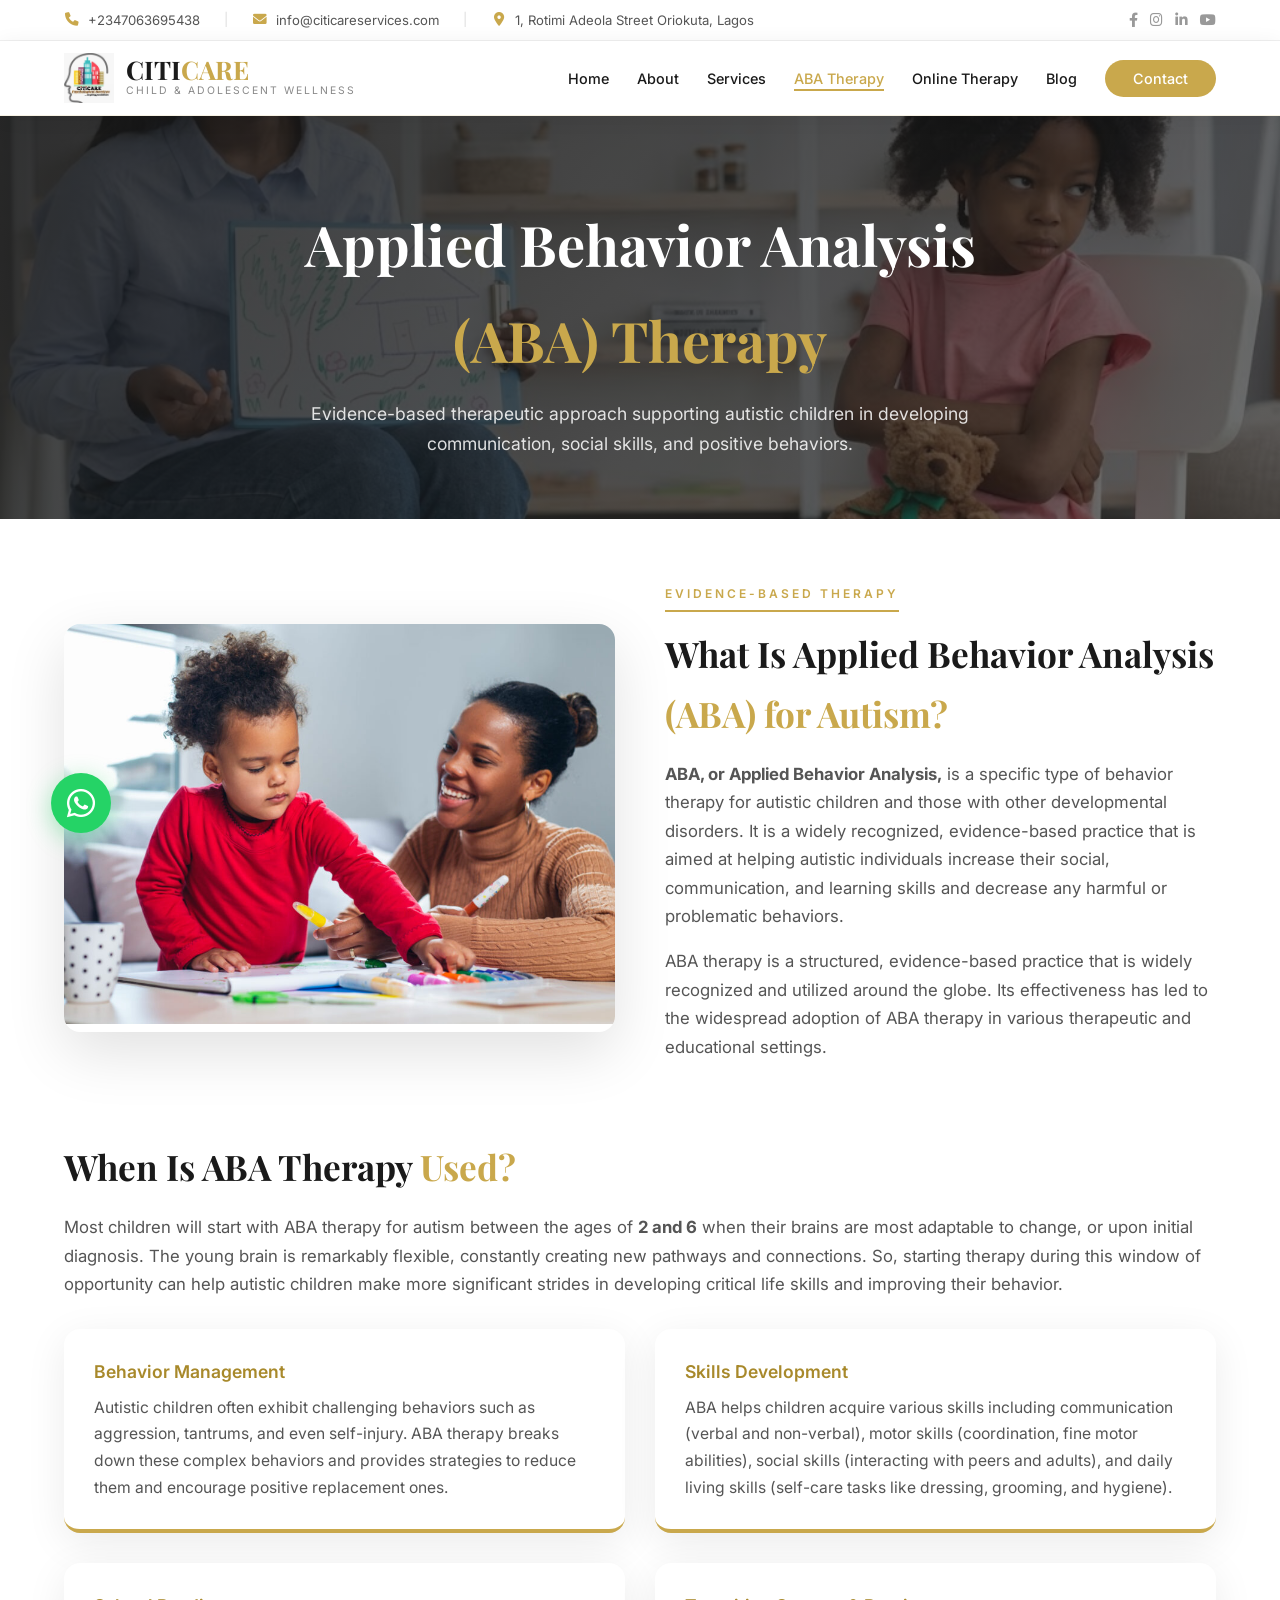
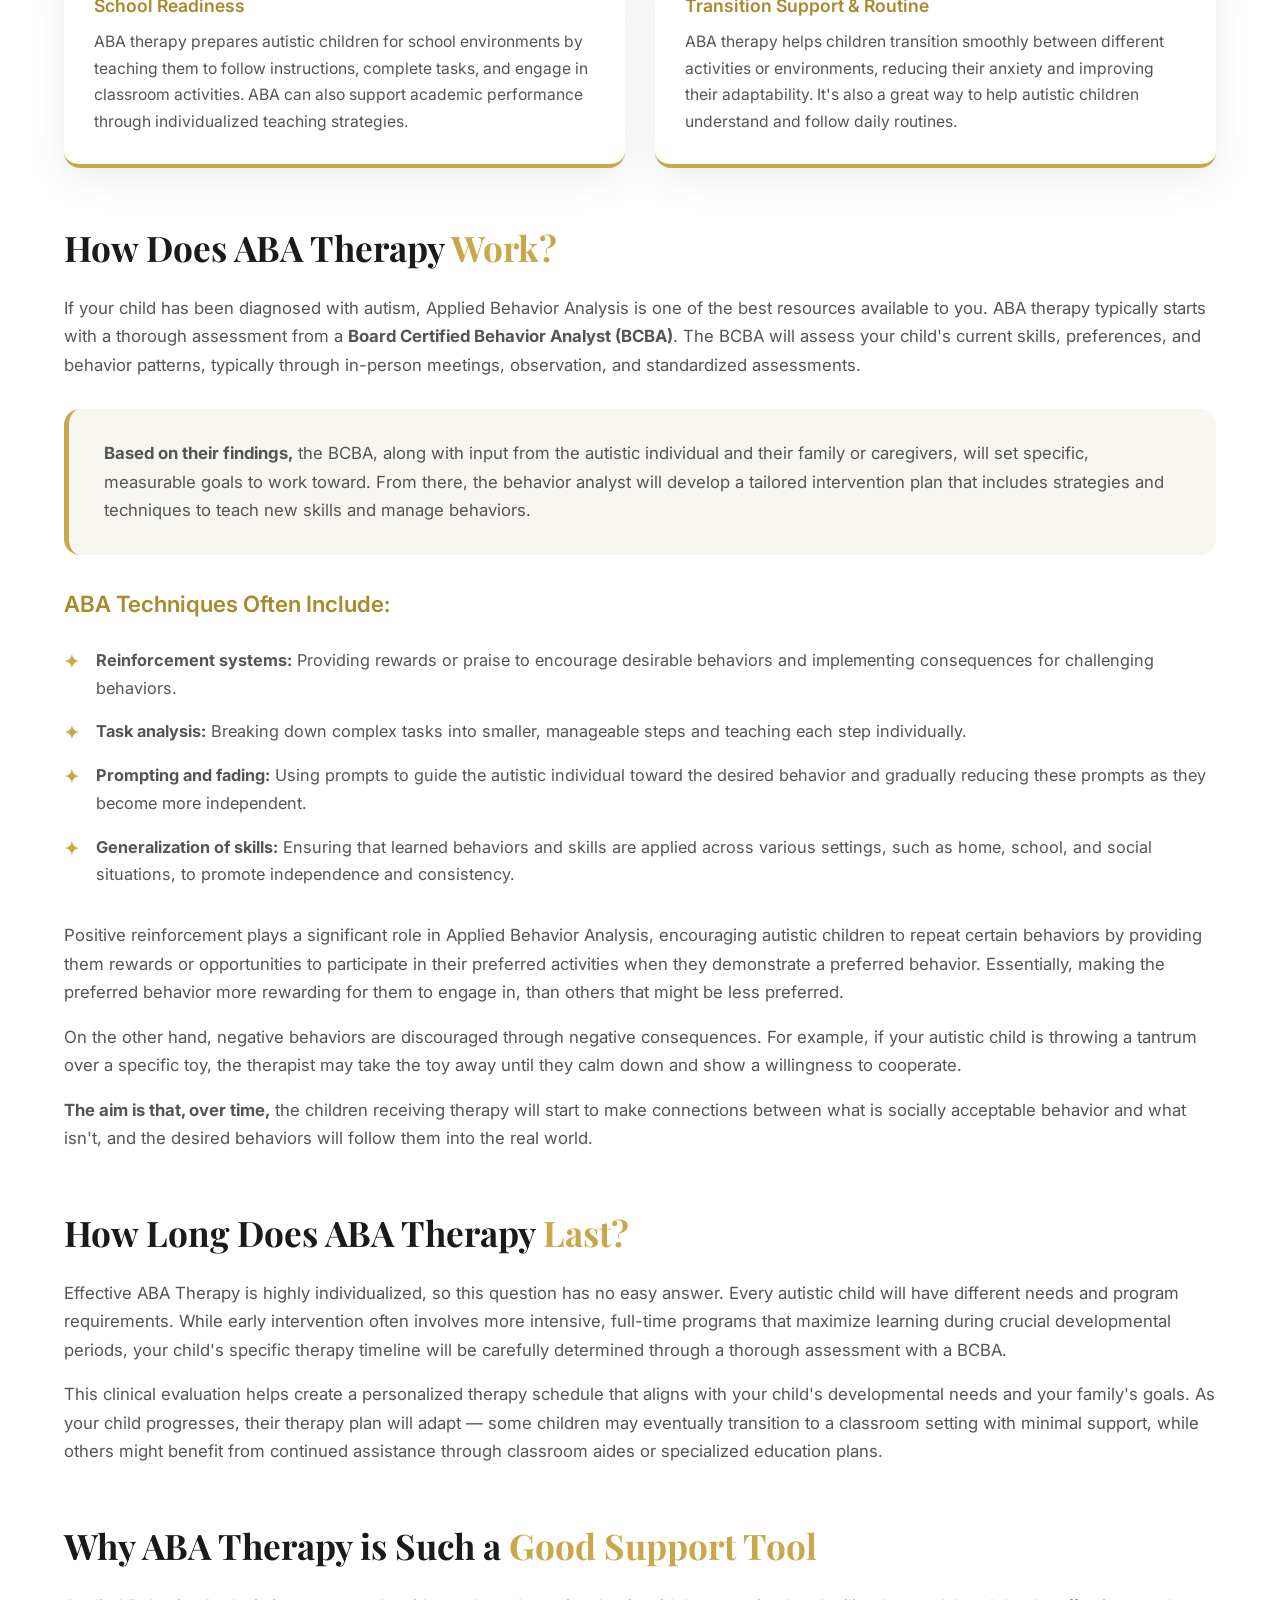
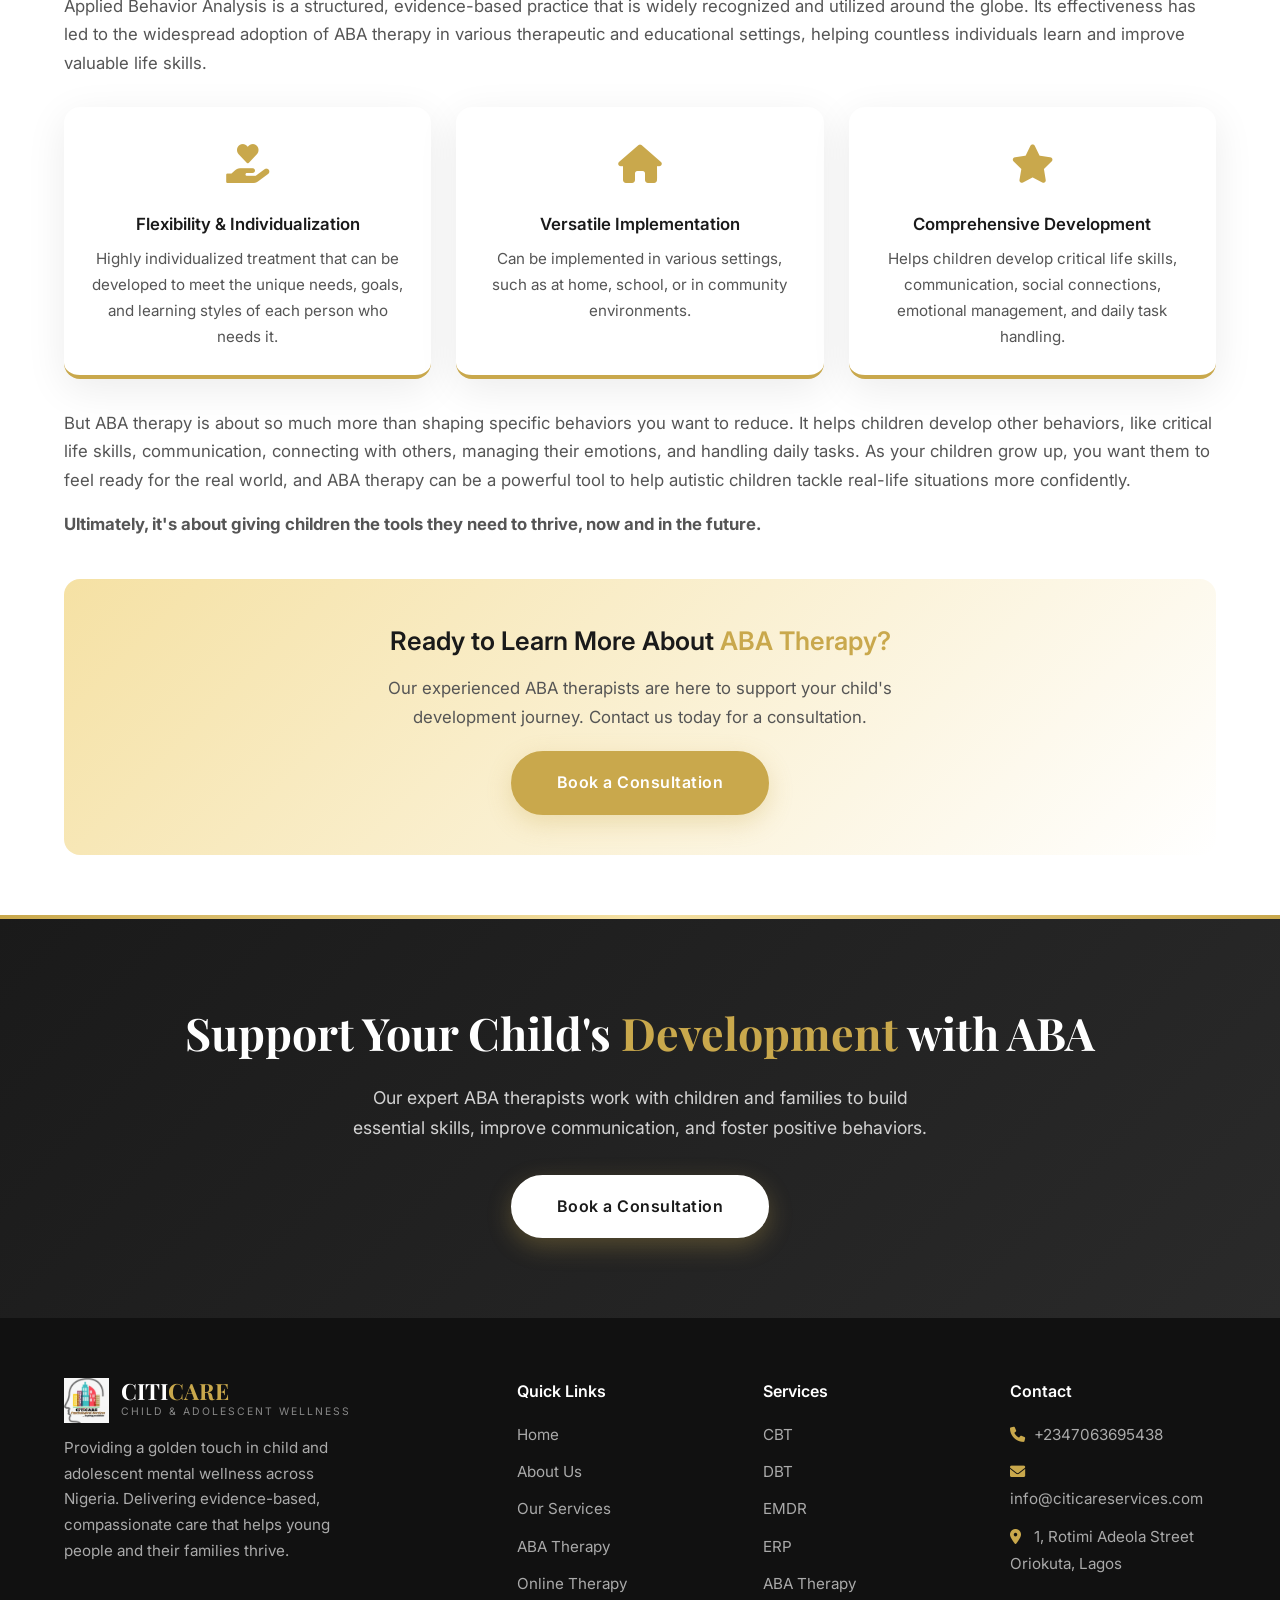
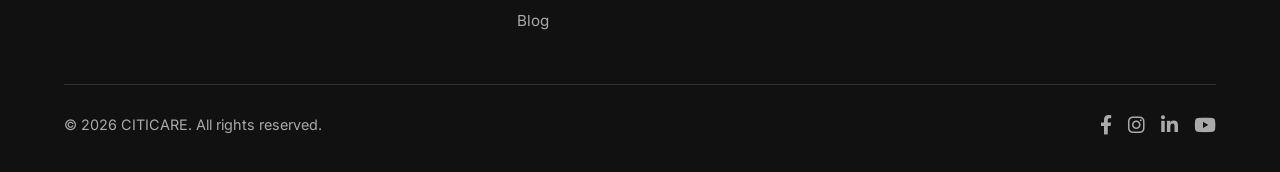
<file: aba.html>
<!DOCTYPE html>
<html lang="en">
<head>
    <meta charset="UTF-8">
    <meta name="viewport" content="width=device-width, initial-scale=1.0">
    <meta name="keywords" content="Applied Behavior Analysis, ABA Therapy, Autism Support, Autism Therapy, Child Development, Child Wellness, Child Mental Health, Child Psychology, Child Therapy, Child Counselling, Child Behaviour Support, Early Childhood Development, Autism Support for Children, Autism Therapy, Child Assessment Services, Developmental Milestones, Pediatric Therapy, Child Emotional Wellbeing, Child Learning Support, Behavioural Therapy for Children, Early Intervention Services, Family Support Services, Adolescent Mental Health, Child and Adolescent Wellness, Child Development Specialists, Evidence-Based Child Therapy, Child Communication Skills, Social Skills Development, Parenting Support, Developmental Screening, Children's Wellbeing, Special Needs Support for Children, Healthy Child Development, Citicare Child & Adolescent Wellness">
    <meta name="description" content="Expert Applied Behavior Analysis (ABA) therapy for children with autism. Evidence-based support for communication, social skills, behavior management, and daily living skills.">
    <title>Applied Behavior Analysis (ABA) - Child Development, Autism, ADHD, ABA & Speech Therapy</title>
    <meta property="og:title" content="Applied Behavior Analysis (ABA) Therapy | Citicare Child & Adolescent Wellness">
    <meta property="og:description" content="Expert ABA therapy for children with autism. Evidence-based support for communication, social skills, behavior management, and daily living skills.">
    <meta property="og:type" content="website">
    <meta property="og:url" content="https://www.citicarewellness.com">
    <meta name="robots" content="index, follow">
    <meta name="author" content="Citicare Child & Adolescent Wellness">
    <link rel="preconnect" href="https://fonts.googleapis.com">
    <link rel="preconnect" href="https://fonts.gstatic.com" crossorigin>
    <link href="https://fonts.googleapis.com/css2?family=Inter:opsz,wght@14..32,300;14..32,400;14..32,600;14..32,700&family=Playfair+Display:ital,wght@0,600;0,700;1,700&display=swap" rel="stylesheet">
    <link rel="stylesheet" href="https://cdnjs.cloudflare.com/ajax/libs/font-awesome/6.0.0-beta3/css/all.min.css">
    <link rel="stylesheet" href="styles.css">
    <link rel="icon" href="./images/citi logo.jpg">
    <style>
        /* ===== VARIABLES ===== */
        :root {
            --gold: #C9A84C;
            --gold-light: #F5E1A4;
            --gold-dark: #A8892B;
            --gold-gradient: linear-gradient(135deg, #C9A84C 0%, #F5E1A4 50%, #C9A84C 100%);
            --white: #FFFFFF;
            --dark: #1A1A1A;
            --gray-light: #F8F6F0;
            --gray-medium: #E8E3D8;
            --shadow: 0 10px 40px rgba(0,0,0,0.08);
            --shadow-hover: 0 20px 60px rgba(0,0,0,0.12);
        }

        /* ===== RESET & BASE ===== */
        * {
            margin: 0;
            padding: 0;
            box-sizing: border-box;
        }

        body {
            font-family: 'Inter', sans-serif;
            color: var(--dark);
            background-color: var(--white);
            line-height: 1.7;
            overflow-x: hidden;
        }

        .container {
            max-width: 1200px;
            margin: 0 auto;
            padding: 0 24px;
        }

        /* ===== TYPOGRAPHY ===== */
        h1, h2, h3, h4 {
            font-family: 'Playfair Display', serif;
            font-weight: 700;
            color: var(--dark);
        }

        .gold-text {
            color: var(--gold);
        }

        .section-tag {
            display: inline-block;
            font-size: 0.75rem;
            font-weight: 600;
            letter-spacing: 3px;
            text-transform: uppercase;
            color: var(--gold);
            margin-bottom: 12px;
            border-bottom: 2px solid var(--gold);
            padding-bottom: 6px;
        }

        .section-title {
            font-size: 2.8rem;
            line-height: 1.15;
            margin-bottom: 16px;
        }

        .section-subtitle {
            font-size: 1.1rem;
            color: #666;
            max-width: 700px;
            margin: 0 auto 48px auto;
        }

        .text-center {
            text-align: center;
        }

        /* ===== BUTTONS ===== */
        .btn-primary {
            display: inline-block;
            background: var(--gold);
            color: var(--white);
            font-weight: 600;
            padding: 16px 44px;
            border-radius: 50px;
            text-decoration: none;
            transition: all 0.3s ease;
            border: 2px solid var(--gold);
            font-family: 'Inter', sans-serif;
            font-size: 1rem;
            letter-spacing: 0.5px;
            box-shadow: 0 8px 25px rgba(201, 168, 76, 0.3);
            cursor: pointer;
        }

        .btn-primary:hover {
            background: var(--gold-dark);
            border-color: var(--gold-dark);
            transform: translateY(-3px);
            box-shadow: 0 15px 35px rgba(201, 168, 76, 0.4);
        }

        .btn-secondary {
            display: inline-block;
            background: transparent;
            color: var(--gold);
            font-weight: 600;
            padding: 16px 44px;
            border-radius: 50px;
            text-decoration: none;
            transition: all 0.3s ease;
            border: 2px solid var(--gold);
            font-family: 'Inter', sans-serif;
            font-size: 1rem;
            letter-spacing: 0.5px;
            cursor: pointer;
        }

        .btn-secondary:hover {
            background: var(--gold);
            color: var(--white);
            transform: translateY(-3px);
            box-shadow: 0 15px 35px rgba(201, 168, 76, 0.3);
        }

        .btn-outline-light {
            display: inline-block;
            background: transparent;
            color: var(--white);
            font-weight: 600;
            padding: 16px 44px;
            border-radius: 50px;
            text-decoration: none;
            transition: all 0.3s ease;
            border: 2px solid var(--white);
            font-family: 'Inter', sans-serif;
            font-size: 1rem;
            letter-spacing: 0.5px;
            cursor: pointer;
        }

        .btn-outline-light:hover {
            background: var(--white);
            color: var(--dark);
            transform: translateY(-3px);
        }

        /* ===== TOP CONTACT BAR - WHITE BACKGROUND ===== */
        .top-contact-bar {
            background: #FFFFFF;
            padding: 8px 0;
            border-bottom: 1px solid rgba(0,0,0,0.06);
            box-shadow: 0 1px 4px rgba(0,0,0,0.04);
        }

        .top-contact-bar .container {
            display: flex;
            justify-content: space-between;
            align-items: center;
            flex-wrap: wrap;
            gap: 8px 20px;
        }

        .top-contact-bar .contact-items {
            display: flex;
            align-items: center;
            gap: 24px;
            flex-wrap: wrap;
        }

        .top-contact-bar .contact-items a {
            color: #555;
            text-decoration: none;
            font-size: 0.82rem;
            transition: color 0.3s ease;
            display: flex;
            align-items: center;
            gap: 8px;
            white-space: nowrap;
        }

        .top-contact-bar .contact-items a:hover {
            color: var(--gold);
        }

        .top-contact-bar .contact-items i {
            color: var(--gold);
            font-size: 0.85rem;
            width: 16px;
            text-align: center;
        }

        .top-contact-bar .social-icons {
            display: flex;
            align-items: center;
            gap: 12px;
        }

        .top-contact-bar .social-icons a {
            color: #999;
            font-size: 0.9rem;
            transition: color 0.3s ease;
        }

        .top-contact-bar .social-icons a:hover {
            color: var(--gold);
        }

        .top-contact-bar .contact-divider {
            color: #ddd;
            font-size: 0.8rem;
        }

        /* ===== HEADER ===== */
        header {
            padding: 12px 0;
            background: rgba(255, 255, 255, 0.98);
            backdrop-filter: blur(10px);
            box-shadow: 0 2px 20px rgba(0,0,0,0.06);
            position: sticky;
            top: 0;
            z-index: 1000;
            border-bottom: 1px solid rgba(201, 168, 76, 0.15);
        }

        nav {
            display: flex;
            justify-content: space-between;
            align-items: center;
        }

        .logo {
            display: flex;
            align-items: center;
            gap: 12px;
            text-decoration: none;
        }

        .logo img {
            height: 50px;
            width: auto;
        }

        .logo-text {
            display: flex;
            flex-direction: column;
        }

        .logo-text .brand {
            font-family: 'Playfair Display', serif;
            font-size: 1.6rem;
            font-weight: 700;
            color: var(--dark);
            line-height: 1;
        }

        .logo-text .brand span {
            color: var(--gold);
        }

        .logo-text .tagline {
            font-size: 0.65rem;
            letter-spacing: 2px;
            text-transform: uppercase;
            color: #888;
            font-weight: 400;
        }

        .nav-links {
            display: flex;
            gap: 28px;
            list-style: none;
            align-items: center;
        }

        .nav-links a {
            text-decoration: none;
            color: var(--dark);
            font-weight: 500;
            font-size: 0.9rem;
            transition: color 0.3s ease;
            position: relative;
        }

        .nav-links a::after {
            content: '';
            position: absolute;
            bottom: -4px;
            left: 0;
            width: 0;
            height: 2px;
            background: var(--gold);
            transition: width 0.3s ease;
        }

        .nav-links a:hover::after,
        .nav-links a.active::after {
            width: 100%;
        }

        .nav-links a:hover {
            color: var(--gold);
        }

        .nav-links a.active {
            color: var(--gold);
        }

        .nav-cta {
            background: var(--gold) !important;
            color: var(--white) !important;
            padding: 10px 28px !important;
            border-radius: 50px !important;
            transition: all 0.3s ease !important;
        }

        .nav-cta::after {
            display: none !important;
        }

        .nav-cta:hover {
            background: var(--gold-dark) !important;
            transform: translateY(-2px);
            box-shadow: 0 8px 20px rgba(201, 168, 76, 0.3);
        }

        .hamburger {
            display: none;
            font-size: 1.6rem;
            cursor: pointer;
            color: var(--dark);
            background: none;
            border: none;
        }

        /* ===== PAGE HEADER ===== */
        .page-header {
            background: linear-gradient(135deg, rgba(26, 26, 26, 0.85) 0%, rgba(26, 26, 26, 0.6) 100%),
                        url('./images/therapist2.jpg') center/cover no-repeat;
            padding: 80px 0 60px 0;
            text-align: center;
            color: var(--white);
        }

        .page-header h1 {
            color: var(--white);
            font-size: 3.5rem;
            margin-bottom: 12px;
        }

        .page-header p {
            color: rgba(255,255,255,0.85);
            font-size: 1.1rem;
            max-width: 700px;
            margin: 0 auto;
        }

        /* ===== ABA CONTENT ===== */
        .aba-content {
            padding: 60px 0;
        }

        .aba-content .intro-grid {
            display: grid;
            grid-template-columns: 1fr 1fr;
            gap: 50px;
            align-items: center;
            margin-bottom: 60px;
        }

        .aba-content .intro-image {
            border-radius: 16px;
            overflow: hidden;
            box-shadow: var(--shadow-hover);
        }

        .aba-content .intro-image img {
            width: 100%;
            height: 400px;
            object-fit: cover;
            transition: transform 0.5s ease;
        }

        .aba-content .intro-image img:hover {
            transform: scale(1.02);
        }

        .aba-content h2 {
            font-size: 2.2rem;
            margin-bottom: 16px;
        }

        .aba-content h3 {
            font-family: 'Inter', sans-serif;
            font-weight: 600;
            font-size: 1.4rem;
            margin-bottom: 12px;
            color: var(--gold-dark);
        }

        .aba-content p {
            color: #555;
            margin-bottom: 16px;
            font-size: 1.05rem;
        }

        .aba-content .highlight-box {
            background: var(--gray-light);
            padding: 30px 35px;
            border-radius: 16px;
            border-left: 5px solid var(--gold);
            margin: 30px 0;
        }

        .aba-content .highlight-box p {
            margin-bottom: 0;
        }

        .aba-content ul {
            list-style: none;
            margin: 16px 0 24px 0;
        }

        .aba-content ul li {
            padding: 8px 0;
            padding-left: 32px;
            position: relative;
            color: #555;
            font-size: 1.02rem;
        }

        .aba-content ul li::before {
            content: '✦';
            color: var(--gold);
            font-weight: 700;
            position: absolute;
            left: 0;
            font-size: 1.1rem;
        }

        .aba-content .grid-2col {
            display: grid;
            grid-template-columns: 1fr 1fr;
            gap: 30px;
            margin: 30px 0;
        }

        .aba-content .grid-2col .card {
            background: var(--white);
            padding: 28px 30px;
            border-radius: 16px;
            box-shadow: var(--shadow);
            border-bottom: 4px solid var(--gold);
            transition: all 0.4s ease;
        }

        .aba-content .grid-2col .card:hover {
            transform: translateY(-6px);
            box-shadow: var(--shadow-hover);
        }

        .aba-content .grid-2col .card h4 {
            font-family: 'Inter', sans-serif;
            font-weight: 600;
            font-size: 1.1rem;
            margin-bottom: 8px;
            color: var(--gold-dark);
        }

        .aba-content .grid-2col .card p {
            font-size: 0.98rem;
            margin-bottom: 0;
        }

        .aba-content .grid-3col {
            display: grid;
            grid-template-columns: repeat(3, 1fr);
            gap: 25px;
            margin: 30px 0;
        }

        .aba-content .grid-3col .card {
            background: var(--white);
            padding: 25px 24px;
            border-radius: 16px;
            box-shadow: var(--shadow);
            text-align: center;
            border-bottom: 4px solid var(--gold);
            transition: all 0.4s ease;
        }

        .aba-content .grid-3col .card:hover {
            transform: translateY(-6px);
            box-shadow: var(--shadow-hover);
        }

        .aba-content .grid-3col .card .icon {
            font-size: 2.4rem;
            color: var(--gold);
            margin-bottom: 12px;
        }

        .aba-content .grid-3col .card h4 {
            font-family: 'Inter', sans-serif;
            font-weight: 600;
            font-size: 1.05rem;
            margin-bottom: 8px;
        }

        .aba-content .grid-3col .card p {
            font-size: 0.95rem;
            margin-bottom: 0;
        }

        .aba-content .cta-inline {
            background: linear-gradient(135deg, var(--gold-light) 0%, var(--white) 100%);
            padding: 40px 50px;
            border-radius: 16px;
            text-align: center;
            margin-top: 40px;
        }

        .aba-content .cta-inline h3 {
            color: var(--dark);
            font-size: 1.6rem;
            margin-bottom: 12px;
        }

        .aba-content .cta-inline p {
            font-size: 1.05rem;
            max-width: 600px;
            margin: 0 auto 20px auto;
        }

        /* ===== CTA BANNER ===== */
        .cta-banner {
            background: linear-gradient(135deg, var(--dark) 0%, #2a2a2a 100%);
            padding: 80px 0;
            text-align: center;
            color: var(--white);
            position: relative;
        }

        .cta-banner::before {
            content: '';
            position: absolute;
            top: 0;
            left: 0;
            right: 0;
            height: 4px;
            background: var(--gold-gradient);
        }

        .cta-banner h2 {
            color: var(--white);
            font-size: 2.8rem;
            margin-bottom: 12px;
        }

        .cta-banner p {
            color: rgba(255,255,255,0.8);
            max-width: 600px;
            margin: 0 auto 32px auto;
            font-size: 1.1rem;
        }

        .cta-banner .btn-primary {
            background: var(--white);
            color: var(--dark);
            border-color: var(--white);
        }

        .cta-banner .btn-primary:hover {
            background: var(--gold);
            color: var(--white);
            border-color: var(--gold);
        }

        /* ===== FOOTER ===== */
        footer {
            background: #111;
            color: #aaa;
            padding: 60px 0 30px 0;
        }

        .footer-grid {
            display: grid;
            grid-template-columns: 2fr 1fr 1fr 1fr;
            gap: 40px;
            margin-bottom: 40px;
        }

        .footer-brand .logo {
            display: flex;
            align-items: center;
            gap: 12px;
            margin-bottom: 12px;
        }

        .footer-brand .logo img {
            height: 45px;
            width: auto;
        }

        .footer-brand .logo-text .brand {
            color: var(--white);
            font-size: 1.4rem;
        }

        .footer-brand .logo-text .brand span {
            color: var(--gold);
        }

        .footer-brand .logo-text .tagline {
            color: #888;
        }

        .footer-brand p {
            font-size: 0.95rem;
            max-width: 300px;
        }

        .footer-links h4 {
            color: var(--white);
            font-family: 'Inter', sans-serif;
            font-weight: 600;
            margin-bottom: 16px;
            font-size: 1rem;
        }

        .footer-links ul {
            list-style: none;
        }

        .footer-links ul li {
            margin-bottom: 10px;
        }

        .footer-links ul a {
            color: #aaa;
            text-decoration: none;
            transition: color 0.3s ease;
            font-size: 0.95rem;
        }

        .footer-links ul a:hover {
            color: var(--gold);
        }

        .footer-bottom {
            border-top: 1px solid #333;
            padding-top: 24px;
            display: flex;
            justify-content: space-between;
            align-items: center;
            font-size: 0.9rem;
            flex-wrap: wrap;
            gap: 16px;
        }

        .footer-social {
            display: flex;
            gap: 16px;
        }

        .footer-social a {
            color: #aaa;
            font-size: 1.2rem;
            transition: color 0.3s ease;
        }

        .footer-social a:hover {
            color: var(--gold);
        }

        /* ===== FLOATING WHATSAPP BUTTON ===== */
        .whatsapp-float {
            position: fixed;
            bottom: 30px;
            left: 30px;
            z-index: 999;
            display: flex;
            flex-direction: column;
            align-items: center;
            gap: 6px;
        }

        .whatsapp-float a {
            display: flex;
            align-items: center;
            justify-content: center;
            width: 60px;
            height: 60px;
            background: #25D366;
            color: white;
            border-radius: 50%;
            font-size: 2rem;
            text-decoration: none;
            box-shadow: 0 6px 25px rgba(37, 211, 102, 0.4);
            transition: all 0.3s ease;
            animation: pulse-whatsapp 2s infinite;
        }

        .whatsapp-float a:hover {
            transform: scale(1.1);
            box-shadow: 0 8px 35px rgba(37, 211, 102, 0.5);
        }

        .whatsapp-float .tooltip {
            background: rgba(0,0,0,0.8);
            color: white;
            padding: 6px 14px;
            border-radius: 20px;
            font-size: 0.7rem;
            font-weight: 500;
            letter-spacing: 0.5px;
            opacity: 0;
            transform: translateY(10px);
            transition: all 0.3s ease;
            white-space: nowrap;
        }

        .whatsapp-float:hover .tooltip {
            opacity: 1;
            transform: translateY(0);
        }

        @keyframes pulse-whatsapp {
            0% {
                box-shadow: 0 0 0 0 rgba(37, 211, 102, 0.4);
            }
            70% {
                box-shadow: 0 0 0 15px rgba(37, 211, 102, 0);
            }
            100% {
                box-shadow: 0 0 0 0 rgba(37, 211, 102, 0);
            }
        }

        /* ============================================
                   RESPONSIVE STYLES
                ============================================ */

        @media (max-width: 992px) {
            .top-contact-bar .container {
                flex-direction: column;
                align-items: center;
                gap: 6px;
            }

            .top-contact-bar .contact-items {
                justify-content: center;
                gap: 12px 18px;
            }

            .top-contact-bar .social-icons {
                justify-content: center;
            }

            .aba-content .intro-grid {
                grid-template-columns: 1fr 1fr;
                gap: 30px;
            }

            .aba-content .intro-image img {
                height: 300px;
            }

            .aba-content .grid-3col {
                grid-template-columns: repeat(2, 1fr);
            }

            .footer-grid {
                grid-template-columns: 1fr 1fr;
            }

            .whatsapp-float {
                bottom: 20px;
                left: 20px;
            }

            .whatsapp-float a {
                width: 50px;
                height: 50px;
                font-size: 1.6rem;
            }

            .section-title {
                font-size: 2.3rem;
            }

            .page-header h1 {
                font-size: 2.8rem;
            }
        }

        @media (max-width: 768px) {
            .top-contact-bar .contact-items {
                flex-direction: column;
                align-items: center;
                gap: 6px;
            }

            .top-contact-bar .contact-items a {
                font-size: 0.75rem;
            }

            .top-contact-bar .contact-divider {
                display: none;
            }

            .top-contact-bar .social-icons {
                margin-top: 4px;
            }

            .nav-links {
                display: none;
                flex-direction: column;
                background: var(--white);
                position: absolute;
                top: 70px;
                left: 0;
                right: 0;
                padding: 24px 32px;
                box-shadow: 0 20px 40px rgba(0,0,0,0.1);
                gap: 16px;
                border-top: 1px solid #eee;
            }

            .nav-links.active {
                display: flex;
            }

            .hamburger {
                display: block;
            }

            .page-header {
                padding: 60px 0 40px 0;
            }

            .page-header h1 {
                font-size: 2.2rem;
            }

            .page-header p {
                font-size: 1rem;
                padding: 0 16px;
            }

            .aba-content {
                padding: 40px 0;
            }

            .aba-content .intro-grid {
                grid-template-columns: 1fr;
                gap: 24px;
            }

            .aba-content .intro-image img {
                height: 250px;
            }

            .aba-content h2 {
                font-size: 1.8rem;
            }

            .aba-content h3 {
                font-size: 1.2rem;
            }

            .aba-content p {
                font-size: 0.98rem;
            }

            .aba-content .grid-2col {
                grid-template-columns: 1fr;
            }

            .aba-content .grid-3col {
                grid-template-columns: 1fr;
            }

            .aba-content .highlight-box {
                padding: 20px 24px;
            }

            .aba-content .cta-inline {
                padding: 28px 24px;
            }

            .aba-content .cta-inline h3 {
                font-size: 1.3rem;
            }

            .cta-banner {
                padding: 50px 0;
            }

            .cta-banner h2 {
                font-size: 2rem;
            }

            .cta-banner p {
                font-size: 1rem;
                padding: 0 16px;
            }

            .footer-grid {
                grid-template-columns: 1fr;
                gap: 30px;
            }

            .footer-brand p {
                max-width: 100%;
            }

            .footer-bottom {
                flex-direction: column;
                text-align: center;
            }

            .whatsapp-float {
                bottom: 16px;
                left: 16px;
            }

            .whatsapp-float a {
                width: 48px;
                height: 48px;
                font-size: 1.4rem;
            }

            .whatsapp-float .tooltip {
                display: none;
            }
        }

        @media (max-width: 480px) {
            .container {
                padding: 0 16px;
            }

            .top-contact-bar .contact-items a {
                font-size: 0.7rem;
            }

            .logo img {
                height: 40px;
            }

            .logo-text .brand {
                font-size: 1.2rem;
            }

            .logo-text .tagline {
                font-size: 0.55rem;
            }

            .page-header h1 {
                font-size: 1.8rem;
            }

            .page-header p {
                font-size: 0.9rem;
            }

            .aba-content .intro-image img {
                height: 200px;
            }

            .aba-content h2 {
                font-size: 1.5rem;
            }

            .aba-content h3 {
                font-size: 1.05rem;
            }

            .aba-content p {
                font-size: 0.9rem;
            }

            .aba-content ul li {
                font-size: 0.9rem;
                padding: 6px 0;
                padding-left: 28px;
            }

            .aba-content .grid-2col .card {
                padding: 20px;
            }

            .aba-content .grid-3col .card {
                padding: 20px;
            }

            .aba-content .cta-inline {
                padding: 20px 16px;
            }

            .aba-content .cta-inline h3 {
                font-size: 1.1rem;
            }

            .cta-banner h2 {
                font-size: 1.6rem;
            }

            .cta-banner p {
                font-size: 0.9rem;
            }

            .cta-banner .btn-primary {
                padding: 12px 28px;
                font-size: 0.85rem;
            }

            .whatsapp-float {
                bottom: 12px;
                left: 12px;
            }

            .whatsapp-float a {
                width: 44px;
                height: 44px;
                font-size: 1.2rem;
            }

            .footer-brand .logo-text .brand {
                font-size: 1.2rem;
            }

            .footer-links h4 {
                font-size: 0.9rem;
            }

            .footer-links ul a {
                font-size: 0.85rem;
            }
        }
    </style>
</head>
<body>

<!-- ===== TOP CONTACT BAR - WHITE BACKGROUND ===== -->
<div class="top-contact-bar">
    <div class="container">
        <div class="contact-items">
            <a href="tel:+2347063695438">
                <i class="fas fa-phone"></i> +2347063695438
            </a>
            <span class="contact-divider">|</span>
            <a href="mailto:info@citicareservices.com">
                <i class="fas fa-envelope"></i> info@citicareservices.com
            </a>
            <span class="contact-divider">|</span>
            <a href="#">
                <i class="fas fa-map-marker-alt"></i> 1, Rotimi Adeola Street Oriokuta, Lagos
            </a>
        </div>
        <div class="social-icons">
            <a href="#"><i class="fab fa-facebook-f"></i></a>
            <a href="#"><i class="fab fa-instagram"></i></a>
            <a href="#"><i class="fab fa-linkedin-in"></i></a>
            <a href="#"><i class="fab fa-youtube"></i></a>
        </div>
    </div>
</div>

<!-- ===== FLOATING WHATSAPP BUTTON - BOTTOM LEFT ===== -->
<div class="whatsapp-float">
    <a href="https://wa.me/2347063695438" target="_blank" aria-label="Chat on WhatsApp">
        <i class="fab fa-whatsapp"></i>
    </a>
    <span class="tooltip">Chat with us</span>
</div>

<!-- ===== HEADER ===== -->
<header>
    <div class="container">
        <nav>
            <a href="index.html" class="logo">
                <img src="./images/citi logo.jpg" alt="CITICARE Logo">
                <div class="logo-text">
                    <span class="brand">CITI<span>CARE</span></span>
                    <span class="tagline">CHILD & ADOLESCENT WELLNESS</span>
                </div>
            </a>
            <ul class="nav-links" id="navLinks">
                <li><a href="index.html">Home</a></li>
                <li><a href="about.html">About</a></li>
                <li><a href="services.html">Services</a></li>
                <li><a href="aba.html" class="active">ABA Therapy</a></li>
                <li><a href="online-therapy.html">Online Therapy</a></li>
                <li><a href="blog.html">Blog</a></li>
                <li><a href="contact.html" class="nav-cta">Contact</a></li>
            </ul>
            <button class="hamburger" id="hamburger">
                <i class="fas fa-bars"></i>
            </button>
        </nav>
    </div>
</header>

<!-- ===== PAGE HEADER ===== -->
<section class="page-header">
    <div class="container">
        <h1>Applied Behavior Analysis <br><span class="gold-text">(ABA) Therapy</span></h1>
        <p>Evidence-based therapeutic approach supporting autistic children in developing communication, social skills, and positive behaviors.</p>
    </div>
</section>

<!-- ===== ABA CONTENT ===== -->
<section class="aba-content">
    <div class="container">

        <!-- Introduction Section -->
        <div class="intro-grid">
            <div class="intro-image">
                <img src="./images/aba.jpg.jpeg" alt="ABA Therapy Session with child and therapist">
            </div>
            <div>
                <span class="section-tag">Evidence-Based Therapy</span>
                <h2>What Is Applied Behavior Analysis <span class="gold-text">(ABA) for Autism?</span></h2>
                <p><strong>ABA, or Applied Behavior Analysis,</strong> is a specific type of behavior therapy for autistic children and those with other developmental disorders. It is a widely recognized, evidence-based practice that is aimed at helping autistic individuals increase their social, communication, and learning skills and decrease any harmful or problematic behaviors.</p>
                <p>ABA therapy is a structured, evidence-based practice that is widely recognized and utilized around the globe. Its effectiveness has led to the widespread adoption of ABA therapy in various therapeutic and educational settings.</p>
            </div>
        </div>

        <!-- When Is ABA Therapy Used? -->
        <div id="learn-more">
            <h2>When Is ABA Therapy <span class="gold-text">Used?</span></h2>
            <p>Most children will start with ABA therapy for autism between the ages of <strong>2 and 6</strong> when their brains are most adaptable to change, or upon initial diagnosis. The young brain is remarkably flexible, constantly creating new pathways and connections. So, starting therapy during this window of opportunity can help autistic children make more significant strides in developing critical life skills and improving their behavior.</p>

            <div class="grid-2col">
                <div class="card">
                    <h4> Behavior Management</h4>
                    <p>Autistic children often exhibit challenging behaviors such as aggression, tantrums, and even self-injury. ABA therapy breaks down these complex behaviors and provides strategies to reduce them and encourage positive replacement ones.</p>
                </div>
                <div class="card">
                    <h4>Skills Development</h4>
                    <p>ABA helps children acquire various skills including communication (verbal and non-verbal), motor skills (coordination, fine motor abilities), social skills (interacting with peers and adults), and daily living skills (self-care tasks like dressing, grooming, and hygiene).</p>
                </div>
                <div class="card">
                    <h4> School Readiness</h4>
                    <p>ABA therapy prepares autistic children for school environments by teaching them to follow instructions, complete tasks, and engage in classroom activities. ABA can also support academic performance through individualized teaching strategies.</p>
                </div>
                <div class="card">
                    <h4> Transition Support & Routine</h4>
                    <p>ABA therapy helps children transition smoothly between different activities or environments, reducing their anxiety and improving their adaptability. It's also a great way to help autistic children understand and follow daily routines.</p>
                </div>
            </div>
        </div>

        <!-- How Does ABA Therapy Work? -->
        <div style="margin-top: 50px;">
            <h2>How Does ABA Therapy <span class="gold-text">Work?</span></h2>
            <p>If your child has been diagnosed with autism, Applied Behavior Analysis is one of the best resources available to you. ABA therapy typically starts with a thorough assessment from a <strong>Board Certified Behavior Analyst (BCBA)</strong>. The BCBA will assess your child's current skills, preferences, and behavior patterns, typically through in-person meetings, observation, and standardized assessments.</p>

            <div class="highlight-box">
                <p><strong>Based on their findings,</strong> the BCBA, along with input from the autistic individual and their family or caregivers, will set specific, measurable goals to work toward. From there, the behavior analyst will develop a tailored intervention plan that includes strategies and techniques to teach new skills and manage behaviors.</p>
            </div>

            <h3>ABA Techniques Often Include:</h3>
            <ul>
                <li><strong>Reinforcement systems:</strong> Providing rewards or praise to encourage desirable behaviors and implementing consequences for challenging behaviors.</li>
                <li><strong>Task analysis:</strong> Breaking down complex tasks into smaller, manageable steps and teaching each step individually.</li>
                <li><strong>Prompting and fading:</strong> Using prompts to guide the autistic individual toward the desired behavior and gradually reducing these prompts as they become more independent.</li>
                <li><strong>Generalization of skills:</strong> Ensuring that learned behaviors and skills are applied across various settings, such as home, school, and social situations, to promote independence and consistency.</li>
            </ul>

            <p>Positive reinforcement plays a significant role in Applied Behavior Analysis, encouraging autistic children to repeat certain behaviors by providing them rewards or opportunities to participate in their preferred activities when they demonstrate a preferred behavior. Essentially, making the preferred behavior more rewarding for them to engage in, than others that might be less preferred.</p>

            <p>On the other hand, negative behaviors are discouraged through negative consequences. For example, if your autistic child is throwing a tantrum over a specific toy, the therapist may take the toy away until they calm down and show a willingness to cooperate.</p>

            <p><strong>The aim is that, over time,</strong> the children receiving therapy will start to make connections between what is socially acceptable behavior and what isn't, and the desired behaviors will follow them into the real world.</p>
        </div>

        <!-- How Long Does ABA Therapy Last? -->
        <div style="margin-top: 50px;">
            <h2>How Long Does ABA Therapy <span class="gold-text">Last?</span></h2>
            <p>Effective ABA Therapy is highly individualized, so this question has no easy answer. Every autistic child will have different needs and program requirements. While early intervention often involves more intensive, full-time programs that maximize learning during crucial developmental periods, your child's specific therapy timeline will be carefully determined through a thorough assessment with a BCBA.</p>
            <p>This clinical evaluation helps create a personalized therapy schedule that aligns with your child's developmental needs and your family's goals. As your child progresses, their therapy plan will adapt — some children may eventually transition to a classroom setting with minimal support, while others might benefit from continued assistance through classroom aides or specialized education plans.</p>
        </div>

        <!-- Why ABA Therapy is Such a Good Support Tool -->
        <div style="margin-top: 50px;">
            <h2>Why ABA Therapy is Such a <span class="gold-text">Good Support Tool</span></h2>
            <p>Applied Behavior Analysis is a structured, evidence-based practice that is widely recognized and utilized around the globe. Its effectiveness has led to the widespread adoption of ABA therapy in various therapeutic and educational settings, helping countless individuals learn and improve valuable life skills.</p>

            <div class="grid-3col">
                <div class="card">
                    <div class="icon"><i class="fas fa-hand-holding-heart"></i></div>
                    <h4>Flexibility & Individualization</h4>
                    <p>Highly individualized treatment that can be developed to meet the unique needs, goals, and learning styles of each person who needs it.</p>
                </div>
                <div class="card">
                    <div class="icon"><i class="fas fa-home"></i></div>
                    <h4>Versatile Implementation</h4>
                    <p>Can be implemented in various settings, such as at home, school, or in community environments.</p>
                </div>
                <div class="card">
                    <div class="icon"><i class="fas fa-star"></i></div>
                    <h4>Comprehensive Development</h4>
                    <p>Helps children develop critical life skills, communication, social connections, emotional management, and daily task handling.</p>
                </div>
            </div>

            <p>But ABA therapy is about so much more than shaping specific behaviors you want to reduce. It helps children develop other behaviors, like critical life skills, communication, connecting with others, managing their emotions, and handling daily tasks. As your children grow up, you want them to feel ready for the real world, and ABA therapy can be a powerful tool to help autistic children tackle real-life situations more confidently.</p>

            <p><strong>Ultimately, it's about giving children the tools they need to thrive, now and in the future.</strong></p>
        </div>

        <!-- CTA Inline -->
        <div class="cta-inline">
            <h3>Ready to Learn More About <span class="gold-text">ABA Therapy?</span></h3>
            <p>Our experienced ABA therapists are here to support your child's development journey. Contact us today for a consultation.</p>
            <a href="contact.html" class="btn-primary">Book a Consultation</a>
        </div>

    </div>
</section>

<!-- ===== CTA BANNER ===== -->
<section class="cta-banner">
    <div class="container">
        <h2>Support Your Child's <span class="gold-text">Development</span> with ABA</h2>
        <p>Our expert ABA therapists work with children and families to build essential skills, improve communication, and foster positive behaviors.</p>
        <a href="contact.html" class="btn-primary">Book a Consultation</a>
    </div>
</section>

<!-- ===== FOOTER ===== -->
<footer>
    <div class="container">
        <div class="footer-grid">
            <div class="footer-brand">
                <a href="index.html" class="logo">
                    <img src="./images/citi logo.jpg" alt="CITICARE Logo">
                    <div class="logo-text">
                        <span class="brand">CITI<span>CARE</span></span>
                        <span class="tagline">CHILD & ADOLESCENT WELLNESS</span>
                    </div>
                </a>
                <p style="margin-top: 12px;">Providing a golden touch in child and adolescent mental wellness across Nigeria. Delivering evidence-based, compassionate care that helps young people and their families thrive.</p>
            </div>
            <div class="footer-links">
                <h4>Quick Links</h4>
                <ul>
                    <li><a href="index.html">Home</a></li>
                    <li><a href="about.html">About Us</a></li>
                    <li><a href="services.html">Our Services</a></li>
                    <li><a href="aba.html">ABA Therapy</a></li>
                    <li><a href="online-therapy.html">Online Therapy</a></li>
                    <li><a href="blog.html">Blog</a></li>
                </ul>
            </div>
            <div class="footer-links">
                <h4>Services</h4>
                <ul>
                    <li><a href="services.html#cbt">CBT</a></li>
                    <li><a href="services.html#dbt">DBT</a></li>
                    <li><a href="services.html#emdr">EMDR</a></li>
                    <li><a href="services.html#erp">ERP</a></li>
                    <li><a href="aba.html">ABA Therapy</a></li>
                </ul>
            </div>
            <div class="footer-links">
                <h4>Contact</h4>
                <ul>
                    <li><a href="contact.html"><i class="fas fa-phone" style="color: var(--gold); width: 20px;"></i> +2347063695438</a></li>
                    <li><a href="contact.html"><i class="fas fa-envelope" style="color: var(--gold); width: 20px;"></i> info@citicareservices.com</a></li>
                    <li><a href="contact.html"><i class="fas fa-map-marker-alt" style="color: var(--gold); width: 20px;"></i> 1, Rotimi Adeola Street Oriokuta, Lagos</a></li>
                </ul>
            </div>
        </div>
        <div class="footer-bottom">
            <span>&copy; 2026 CITICARE. All rights reserved.</span>
            <div class="footer-social">
                <a href="#"><i class="fab fa-facebook-f"></i></a>
                <a href="#"><i class="fab fa-instagram"></i></a>
                <a href="#"><i class="fab fa-linkedin-in"></i></a>
                <a href="#"><i class="fab fa-youtube"></i></a>
            </div>
        </div>
    </div>
</footer>

<!-- ===== JAVASCRIPT ===== -->
<script>
    // ===== MOBILE MENU TOGGLE =====
    const hamburger = document.getElementById('hamburger');
    const navLinks = document.getElementById('navLinks');

    if (hamburger && navLinks) {
        hamburger.addEventListener('click', () => {
            navLinks.classList.toggle('active');
            const icon = hamburger.querySelector('i');
            if (icon) {
                icon.classList.toggle('fa-bars');
                icon.classList.toggle('fa-times');
            }
        });

        document.querySelectorAll('.nav-links a').forEach(link => {
            link.addEventListener('click', () => {
                navLinks.classList.remove('active');
                const icon = hamburger.querySelector('i');
                if (icon) {
                    icon.classList.add('fa-bars');
                    icon.classList.remove('fa-times');
                }
            });
        });
    }
</script>

</body>
</html>
</file>
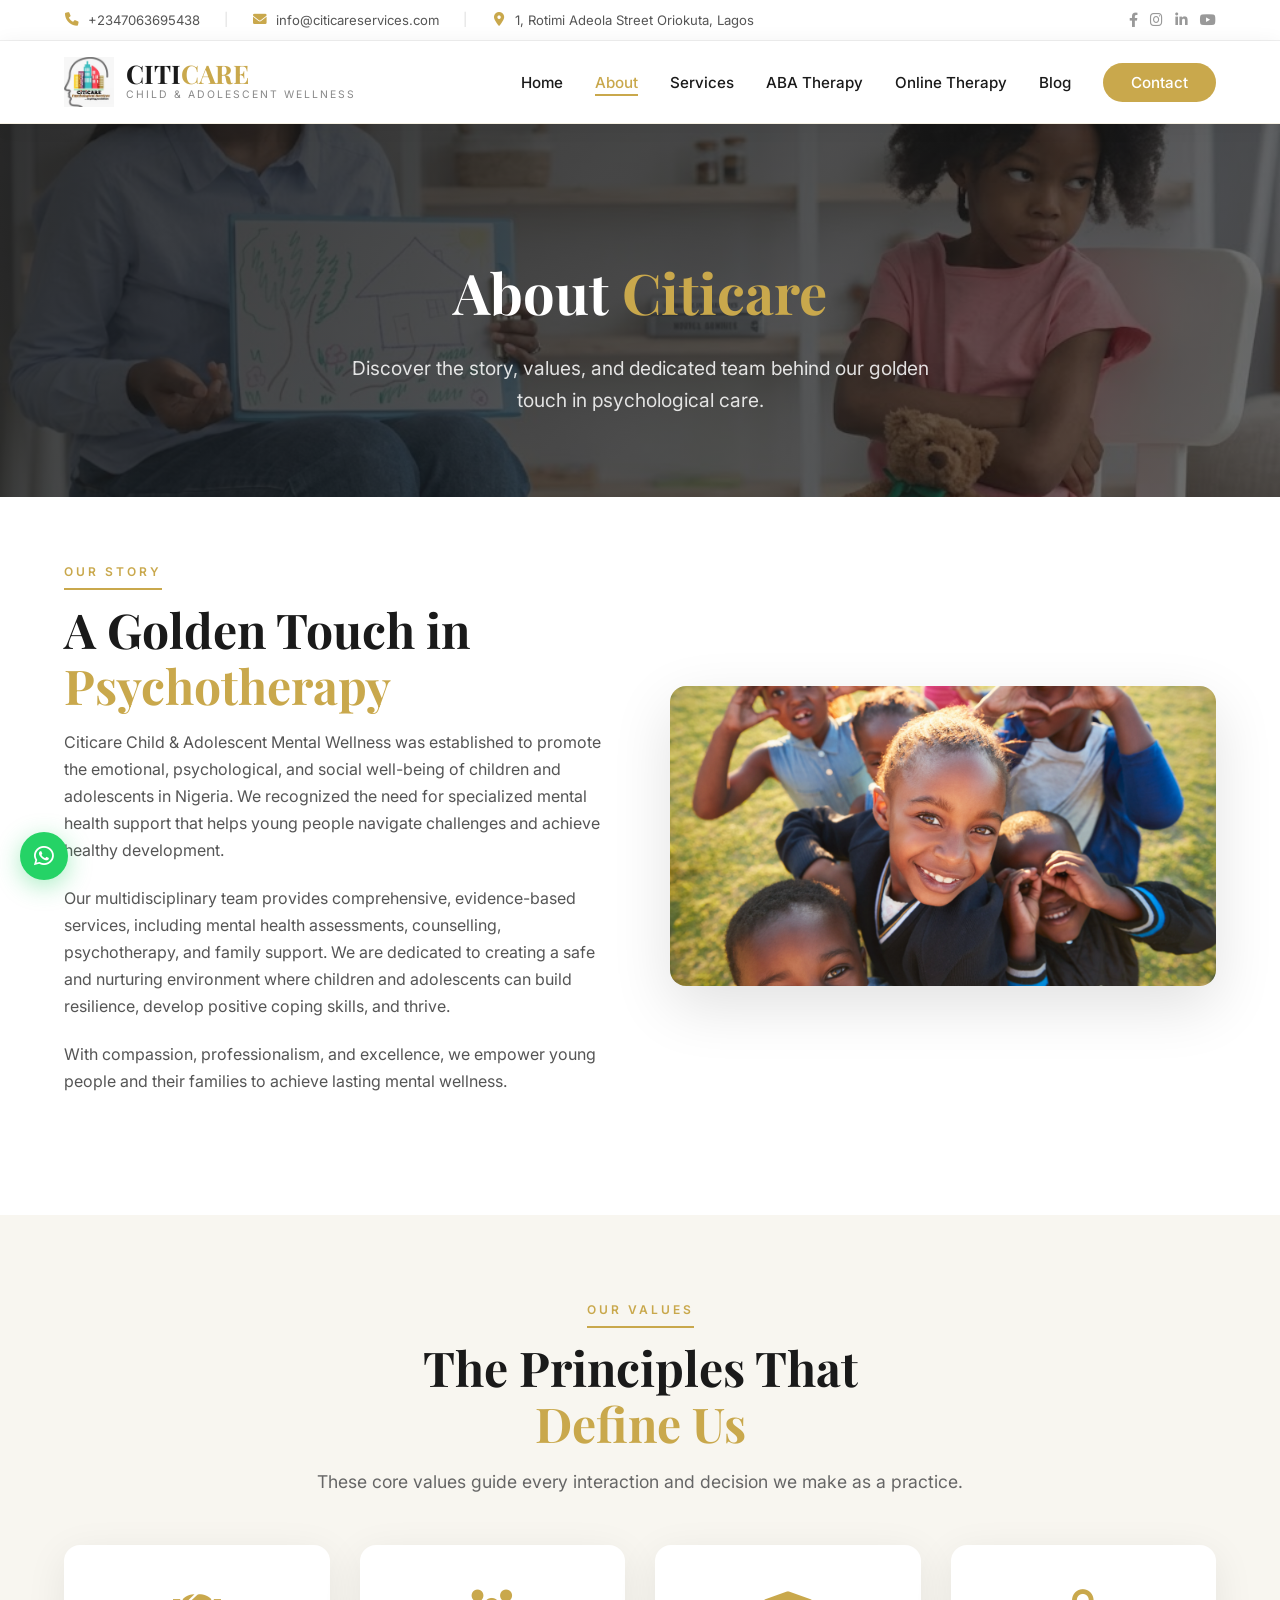
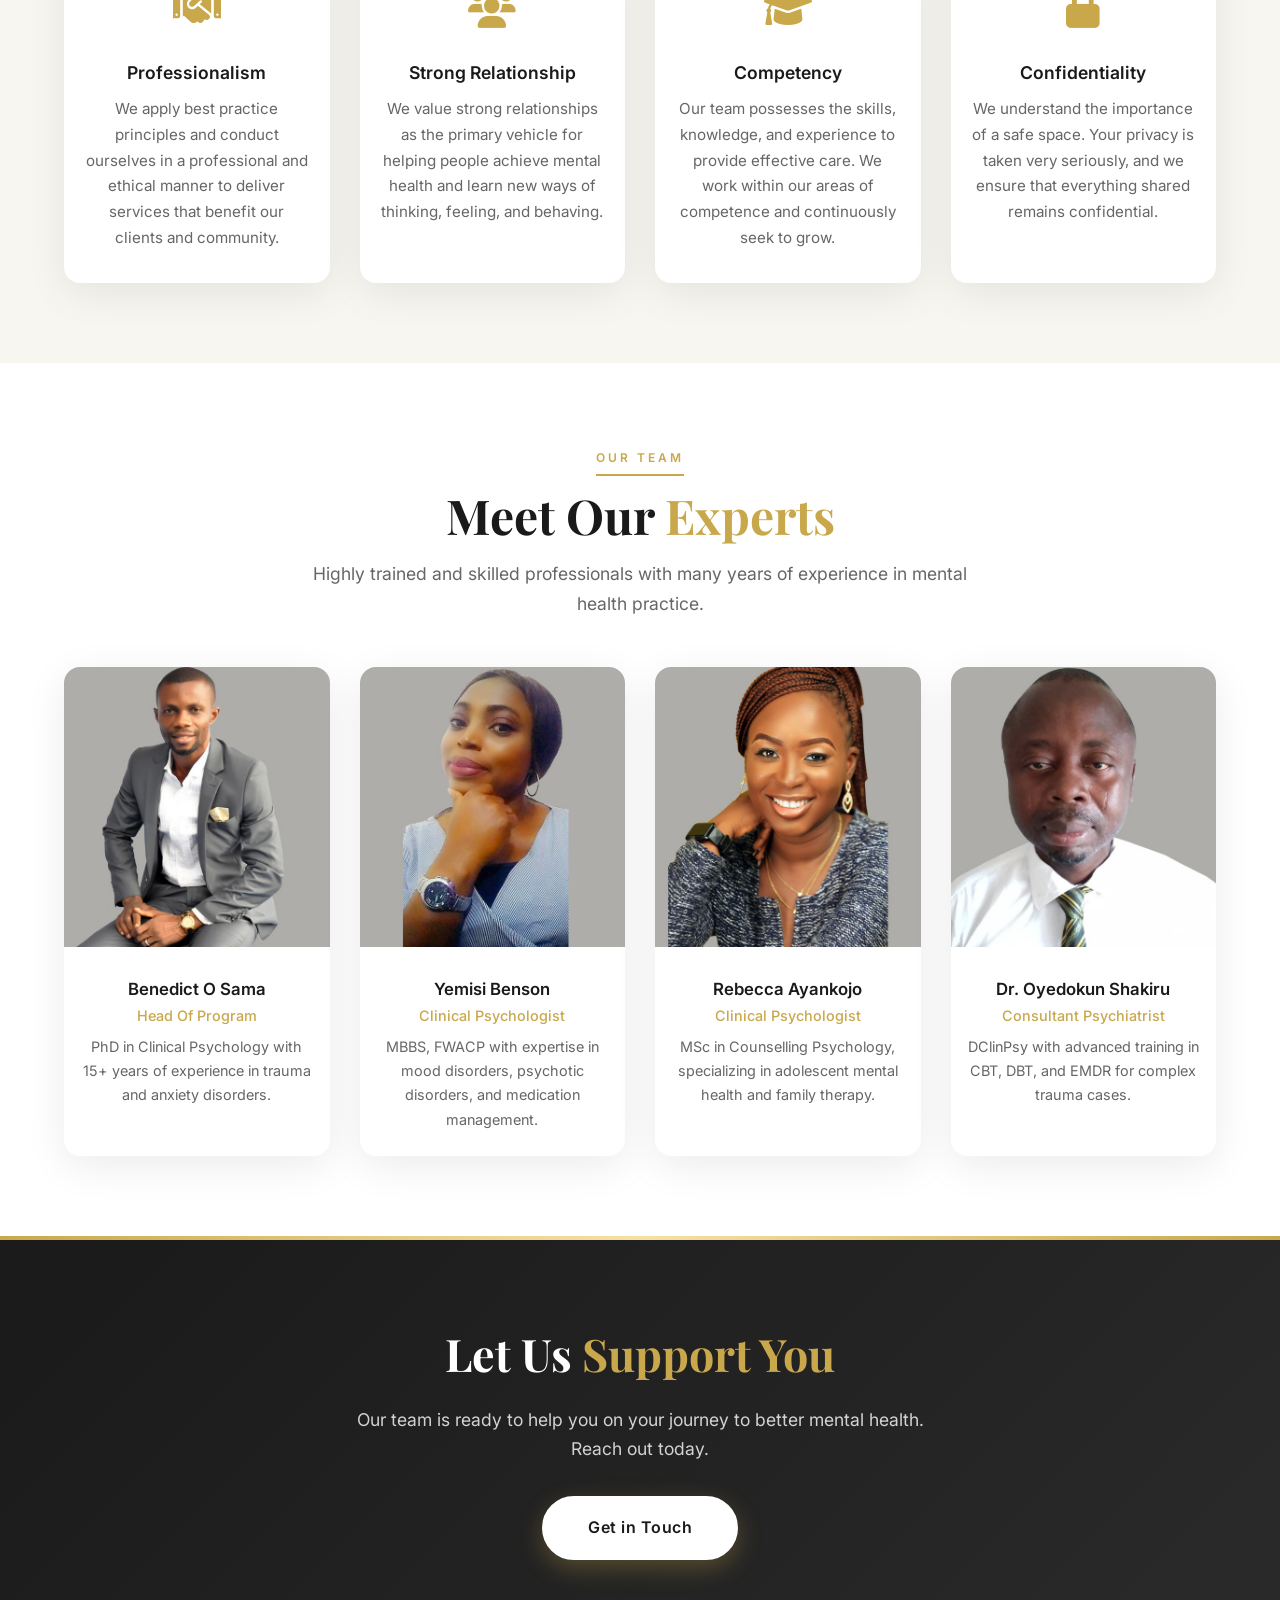
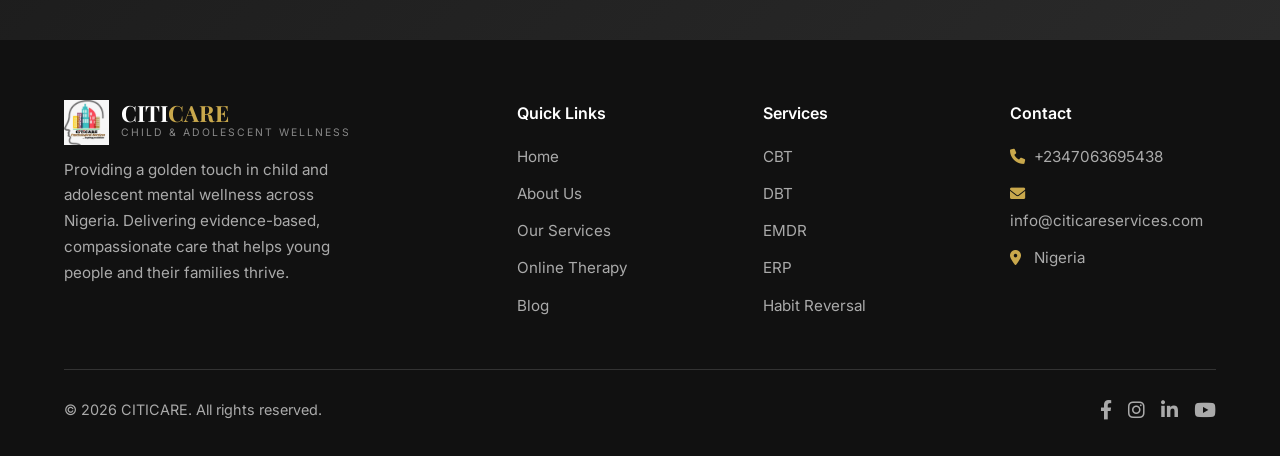
<file: about.html>
<!DOCTYPE html>
<html lang="en">
<head>
    <meta charset="UTF-8">
    <meta name="viewport" content="width=device-width, initial-scale=1.0">
    <meta name="keywords" content="Child Development, Child Wellness, Child Mental Health, Child Psychology, Child Therapy, Child Counselling, Child Behaviour Support, Early Childhood Development, Speech Delay Therapy, Speech and Language Therapy for Children, Autism Support for Children, Autism Therapy, ADHD Support for Children, Child Assessment Services, Developmental Milestones, Pediatric Therapy, Child Emotional Wellbeing, Child Learning Support, Behavioural Therapy for Children, Early Intervention Services, Family Support Services, Adolescent Mental Health, Child and Adolescent Wellness, Child Development Specialists, Evidence-Based Child Therapy, Child Communication Skills, Social Skills Development, Parenting Support, Developmental Screening, Children's Wellbeing, Special Needs Support for Children, Healthy Child Development, Citicare Child & Adolescent Wellness">
    <meta name="description" content="Expert child development, speech therapy, autism support, ADHD intervention, and mental wellness services for children and adolescents.">
    <title>About Us -Child Development, Autism, ADHD, ABA & Speech Therapy</title>
    <meta property="og:title" content="Citicare Child & Adolescent Wellness | Child Development & Therapy Services">
    <meta property="og:description" content="Expert child development, speech therapy, autism support, ADHD intervention, and mental wellness services for children and adolescents.">
    <meta property="og:type" content="website">
    <meta property="og:url" content="https://www.citicarewellness.com">
    <meta name="robots" content="index, follow">
    <meta name="author" content="Citicare Child & Adolescent Wellness">
    <link rel="preconnect" href="https://fonts.googleapis.com">
    <link rel="preconnect" href="https://fonts.gstatic.com" crossorigin>
    <link href="https://fonts.googleapis.com/css2?family=Inter:opsz,wght@14..32,300;14..32,400;14..32,600;14..32,700&family=Playfair+Display:ital,wght@0,600;0,700;1,700&display=swap" rel="stylesheet">
    <link rel="stylesheet" href="https://cdnjs.cloudflare.com/ajax/libs/font-awesome/6.0.0-beta3/css/all.min.css">
    <link rel="stylesheet" href="styles.css">
    <link rel="icon" href="./images/citi logo.jpg">

    <style>
        /* ===== TOP CONTACT BAR - WHITE BACKGROUND ===== */
        .top-contact-bar {
            background: #FFFFFF;
            padding: 8px 0;
            border-bottom: 1px solid rgba(0,0,0,0.06);
            box-shadow: 0 1px 4px rgba(0,0,0,0.04);
        }

        .top-contact-bar .container {
            display: flex;
            justify-content: space-between;
            align-items: center;
            flex-wrap: wrap;
            gap: 8px 20px;
        }

        .top-contact-bar .contact-items {
            display: flex;
            align-items: center;
            gap: 24px;
            flex-wrap: wrap;
        }

        .top-contact-bar .contact-items a {
            color: #555;
            text-decoration: none;
            font-size: 0.82rem;
            transition: color 0.3s ease;
            display: flex;
            align-items: center;
            gap: 8px;
            white-space: nowrap;
        }

        .top-contact-bar .contact-items a:hover {
            color: var(--gold);
        }

        .top-contact-bar .contact-items i {
            color: var(--gold);
            font-size: 0.85rem;
            width: 16px;
            text-align: center;
        }

        .top-contact-bar .social-icons {
            display: flex;
            align-items: center;
            gap: 12px;
        }

        .top-contact-bar .social-icons a {
            color: #999;
            font-size: 0.9rem;
            transition: color 0.3s ease;
        }

        .top-contact-bar .social-icons a:hover {
            color: var(--gold);
        }

        .top-contact-bar .contact-divider {
            color: #ddd;
            font-size: 0.8rem;
        }

        
        /* ===== FLOATING WHATSAPP BUTTON - BOTTOM LEFT ===== */
        .whatsapp-float {
            position: fixed;
            bottom: 30px;
            left: 30px;
            z-index: 999;
            display: flex;
            flex-direction: column;
            align-items: center;
            gap: 6px;
        }

        .whatsapp-float a {
            display: flex;
            align-items: center;
            justify-content: center;
            width: 60px;
            height: 60px;
            background: #25D366;
            color: white;
            border-radius: 50%;
            font-size: 2rem;
            text-decoration: none;
            box-shadow: 0 6px 25px rgba(37, 211, 102, 0.4);
            transition: all 0.3s ease;
            animation: pulse-whatsapp 2s infinite;
        }

        .whatsapp-float a:hover {
            transform: scale(1.1);
            box-shadow: 0 8px 35px rgba(37, 211, 102, 0.5);
        }

        .whatsapp-float .tooltip {
            background: rgba(0,0,0,0.8);
            color: white;
            padding: 6px 14px;
            border-radius: 20px;
            font-size: 0.7rem;
            font-weight: 500;
            letter-spacing: 0.5px;
            opacity: 0;
            transform: translateY(10px);
            transition: all 0.3s ease;
            white-space: nowrap;
        }

        .whatsapp-float:hover .tooltip {
            opacity: 1;
            transform: translateY(0);
        }

        @keyframes pulse-whatsapp {
            0% {
                box-shadow: 0 0 0 0 rgba(37, 211, 102, 0.4);
            }
            70% {
                box-shadow: 0 0 0 15px rgba(37, 211, 102, 0);
            }
            100% {
                box-shadow: 0 0 0 0 rgba(37, 211, 102, 0);
            }
        }


        /* ===== RESPONSIVE ===== */
        @media (max-width: 992px) {
            .top-contact-bar .container {
                flex-direction: column;
                align-items: center;
                gap: 6px;
            }

            .top-contact-bar .contact-items {
                justify-content: center;
                gap: 12px 18px;
            }

            .top-contact-bar .social-icons {
                justify-content: center;
            }
        }    

            .whatsapp-float {
                bottom: 20px;
                left: 20px;
            }

            .whatsapp-float a {
                width: 50px;
                height: 50px;
                font-size: 1.6rem;
            }

        @media (max-width: 768px) {
            .top-contact-bar .contact-items {
                flex-direction: column;
                align-items: center;
                gap: 6px;
            }

            .top-contact-bar .contact-items a {
                font-size: 0.75rem;
            }

            .top-contact-bar .contact-divider {
                display: none;
            }

            .top-contact-bar .social-icons {
                margin-top: 4px;
            }

            }

            .whatsapp-float a {
                width: 48px;
                height: 48px;
                font-size: 1.4rem;
            }

            .whatsapp-float .tooltip {
                display: none;
            }

            .about-image img {
                height: 300px;
            }


        @media (max-width: 480px) {
            .hero-slide .hero-content h1 {
                font-size: 2rem;
            }

            .hero-slide .hero-content .sub-headline {
                font-size: 0.9rem;
            }

            .hero-slideshow {
                min-height: 70vh;
            }

            .logo img {
                height: 40px;
            }

            .logo-text .brand {
                font-size: 1.2rem;
            }

            .top-contact-bar .contact-items a {
                font-size: 0.7rem;
            }

            .whatsapp-float {
                bottom: 12px;
                left: 12px;
            }

            .whatsapp-float a {
                width: 44px;
                height: 44px;
                font-size: 1.2rem;
            }
        }

    </style>
</head>
<body>
    <!-- ===== TOP CONTACT BAR - WHITE BACKGROUND ===== -->
<div class="top-contact-bar">
    <div class="container">
        <div class="contact-items">
            <a href="tel:+2347063695438">
                <i class="fas fa-phone"></i> +2347063695438
            </a>
            <span class="contact-divider">|</span>
            <a href="mailto:info@citicareservices.com">
                <i class="fas fa-envelope"></i> info@citicareservices.com
            </a>
            <span class="contact-divider">|</span>
            <a href="#">
                <i class="fas fa-map-marker-alt"></i> 1, Rotimi Adeola Street Oriokuta, Lagos
            </a>
        </div>
        <div class="social-icons">
            <a href="#"><i class="fab fa-facebook-f"></i></a>
            <a href="#"><i class="fab fa-instagram"></i></a>
            <a href="#"><i class="fab fa-linkedin-in"></i></a>
            <a href="#"><i class="fab fa-youtube"></i></a>
        </div>
    </div>
</div>

<!-- ===== FLOATING WHATSAPP BUTTON - BOTTOM LEFT ===== -->
<div class="whatsapp-float">
    <a href="https://wa.me/2347063695438" target="_blank" aria-label="Chat on WhatsApp">
        <i class="fab fa-whatsapp"></i>
    </a>
    <span class="tooltip">Chat with us</span>
</div>

<!-- ===== HEADER ===== -->
<header>
    <div class="container">
        <nav>
            <a href="index.html" class="logo">
                <img src="./images/citi logo.jpg" alt="CITICARE Logo">
                <div class="logo-text">
                    <span class="brand">CITI<span>CARE</span></span>
                    <span class="tagline">CHILD & ADOLESCENT WELLNESS</span>
                </div>
            </a>
            <ul class="nav-links" id="navLinks">
                <li><a href="index.html">Home</a></li>
                <li><a href="about.html"  class="active">About</a></li>
                <li><a href="services.html">Services</a></li>
                <li><a href="aba.html">ABA Therapy</a></li>
                <li><a href="online-therapy.html">Online Therapy</a></li>
                <li><a href="blog.html">Blog</a></li>
                <li><a href="contact.html" class="nav-cta">Contact</a></li>
            </ul>
            <button class="hamburger" id="hamburger">
                <i class="fas fa-bars"></i>
            </button>
        </nav>
    </div>
</header>

<!-- ===== PAGE HEADER ===== -->
<section class="page-header">
    <div class="container">
        <h1>About <span class="gold-text">Citicare</span></h1>
        <p>Discover the story, values, and dedicated team behind our golden touch in psychological care.</p>
    </div>
</section>

<!-- ===== OUR STORY ===== -->
<section class="about-preview" style="padding-top: 60px;">
    <div class="container">
        <div class="about-grid">
            <div class="about-text">
                <span class="section-tag">Our Story</span>
                <h2 class="section-title">A Golden Touch in <br><span class="gold-text">Psychotherapy</span></h2>
                <p>Citicare Child & Adolescent Mental Wellness was established to promote the emotional, psychological, and social well-being of children and adolescents in Nigeria. We recognized the need for specialized mental health support that helps young people navigate challenges and achieve healthy development.</p>
                <p>Our multidisciplinary team provides comprehensive, evidence-based services, including mental health assessments, counselling, psychotherapy, and family support. We are dedicated to creating a safe and nurturing environment where children and adolescents can build resilience, develop positive coping skills, and thrive.</p>
                <p>With compassion, professionalism, and excellence, we empower young people and their families to achieve lasting mental wellness.</p>
            </div>
            <div class="about-image">
                <img src="./images/children.jpg" alt="Citicare team in session">
            </div>
        </div>
    </div>
</section>

<!-- ===== OUR VALUES ===== -->
<section class="values">
    <div class="container">
        <div class="text-center">
            <span class="section-tag">Our Values</span>
            <h2 class="section-title">The Principles That <br><span class="gold-text">Define Us</span></h2>
            <p class="section-subtitle">These core values guide every interaction and decision we make as a practice.</p>
        </div>
        <div class="values-grid">
            <div class="value-item">
                <div class="icon"><i class="fas fa-handshake"></i></div>
                <h4>Professionalism</h4>
                <p>We apply best practice principles and conduct ourselves in a professional and ethical manner to deliver services that benefit our clients and community.</p>
            </div>
            <div class="value-item">
                <div class="icon"><i class="fas fa-users"></i></div>
                <h4>Strong Relationship</h4>
                <p>We value strong relationships as the primary vehicle for helping people achieve mental health and learn new ways of thinking, feeling, and behaving.</p>
            </div>
            <div class="value-item">
                <div class="icon"><i class="fas fa-graduation-cap"></i></div>
                <h4>Competency</h4>
                <p>Our team possesses the skills, knowledge, and experience to provide effective care. We work within our areas of competence and continuously seek to grow.</p>
            </div>
            <div class="value-item">
                <div class="icon"><i class="fas fa-lock"></i></div>
                <h4>Confidentiality</h4>
                <p>We understand the importance of a safe space. Your privacy is taken very seriously, and we ensure that everything shared remains confidential.</p>
            </div>
        </div>
    </div>
</section>

<!-- ===== OUR TEAM ===== -->
<section class="team">
    <div class="container">
        <div class="text-center">
            <span class="section-tag">Our Team</span>
            <h2 class="section-title">Meet Our <span class="gold-text">Experts</span></h2>
            <p class="section-subtitle">Highly trained and skilled professionals with many years of experience in mental health practice.</p>
        </div>
        <div class="team-grid">
            <div class="team-member">
                <img src="./images/team-1.jpg" alt="Benedict O Sama">
                <div class="info">
                    <h4>Benedict O Sama</h4>
                    <div class="role">Head Of Program</div>
                    <p>PhD in Clinical Psychology with 15+ years of experience in trauma and anxiety disorders.</p>
                </div>
            </div>
            <div class="team-member">
                <img src="./images/team-2.jpg" alt="Yemisi Benson">
                <div class="info">
                    <h4>Yemisi Benson</h4>
                    <div class="role">Clinical Psychologist</div>
                    <p>MBBS, FWACP with expertise in mood disorders, psychotic disorders, and medication management.</p>
                </div>
            </div>
            <div class="team-member">
                <img src="./images/team-3.jpg" alt="Rebecca Ayankojo">
                <div class="info">
                    <h4>Rebecca Ayankojo</h4>
                    <div class="role">Clinical Psychologist</div>
                    <p>MSc in Counselling Psychology, specializing in adolescent mental health and family therapy.</p>
                </div>
            </div>
            <div class="team-member">
                <img src="./images/team-4.jpg" alt="Dr. Oyedokun Shakiru">
                <div class="info">
                    <h4>Dr. Oyedokun Shakiru</h4>
                    <div class="role">Consultant Psychiatrist</div>
                    <p>DClinPsy with advanced training in CBT, DBT, and EMDR for complex trauma cases.</p>
                </div>
            </div>
        </div>
    </div>
</section>

<!-- ===== CTA BANNER ===== -->
<section class="cta-banner">
    <div class="container">
        <h2>Let Us <span class="gold-text">Support You</span></h2>
        <p>Our team is ready to help you on your journey to better mental health. Reach out today.</p>
        <a href="contact.html" class="btn-primary">Get in Touch</a>
    </div>
</section>

<!-- ===== FOOTER ===== -->
<footer>
    <div class="container">
        <div class="footer-grid">
            <div class="footer-brand">
                <a href="index.html" class="logo">
                    <img src="./images/citi logo.jpg" alt="CITICARE Logo">
                    <div class="logo-text">
                        <span class="brand">CITI<span>CARE</span></span>
                        <span class="tagline">CHILD & ADOLESCENT WELLNESS</span>
                    </div>
                </a>
                <p style="margin-top: 12px;">Providing a golden touch in child and adolescent mental wellness across Nigeria. Delivering evidence-based, compassionate care that helps young people and their families thrive.</p>
            </div>
            <div class="footer-links">
                <h4>Quick Links</h4>
                <ul>
                    <li><a href="index.html">Home</a></li>
                    <li><a href="about.html">About Us</a></li>
                    <li><a href="services.html">Our Services</a></li>
                    <li><a href="online-therapy.html">Online Therapy</a></li>
                    <li><a href="blog.html">Blog</a></li>
                </ul>
            </div>
            <div class="footer-links">
                <h4>Services</h4>
                <ul>
                    <li><a href="services.html#cbt">CBT</a></li>
                    <li><a href="services.html#dbt">DBT</a></li>
                    <li><a href="services.html#emdr">EMDR</a></li>
                    <li><a href="services.html#erp">ERP</a></li>
                    <li><a href="services.html#habit-reversal">Habit Reversal</a></li>
                </ul>
            </div>
            <div class="footer-links">
                <h4>Contact</h4>
                <ul>
                    <li><a href="contact.html"><i class="fas fa-phone" style="color: var(--gold); width: 20px;"></i> +2347063695438</a></li>
                    <li><a href="contact.html"><i class="fas fa-envelope" style="color: var(--gold); width: 20px;"></i> info@citicareservices.com</a></li>
                    <li><a href="contact.html"><i class="fas fa-map-marker-alt" style="color: var(--gold); width: 20px;"></i> Nigeria</a></li>
                </ul>
            </div>
        </div>
        <div class="footer-bottom">
            <span>&copy; 2026 CITICARE. All rights reserved.</span>
            <div class="footer-social">
                <a href="#"><i class="fab fa-facebook-f"></i></a>
                <a href="#"><i class="fab fa-instagram"></i></a>
                <a href="#"><i class="fab fa-linkedin-in"></i></a>
                <a href="#"><i class="fab fa-youtube"></i></a>
            </div>
        </div>
    </div>
</footer>

<script src="script.js"></script>
</body>
</html>
</file>
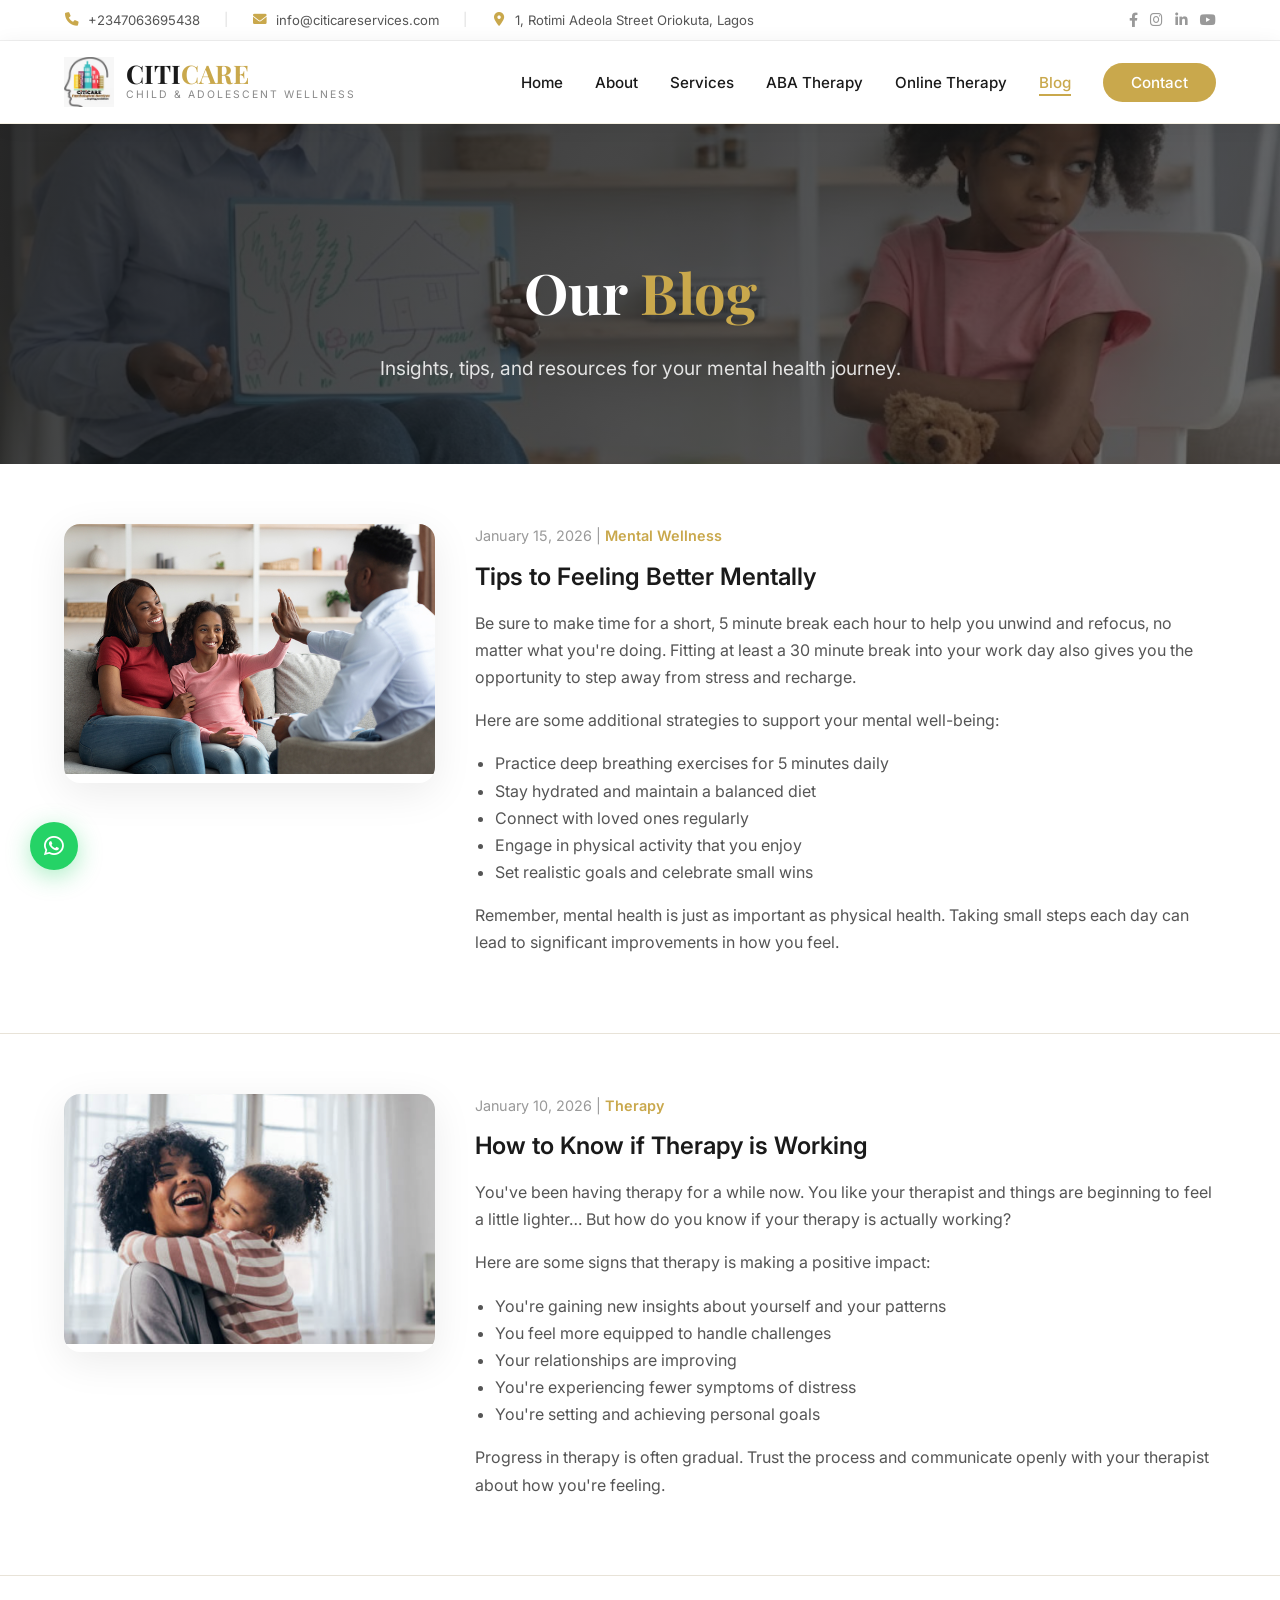
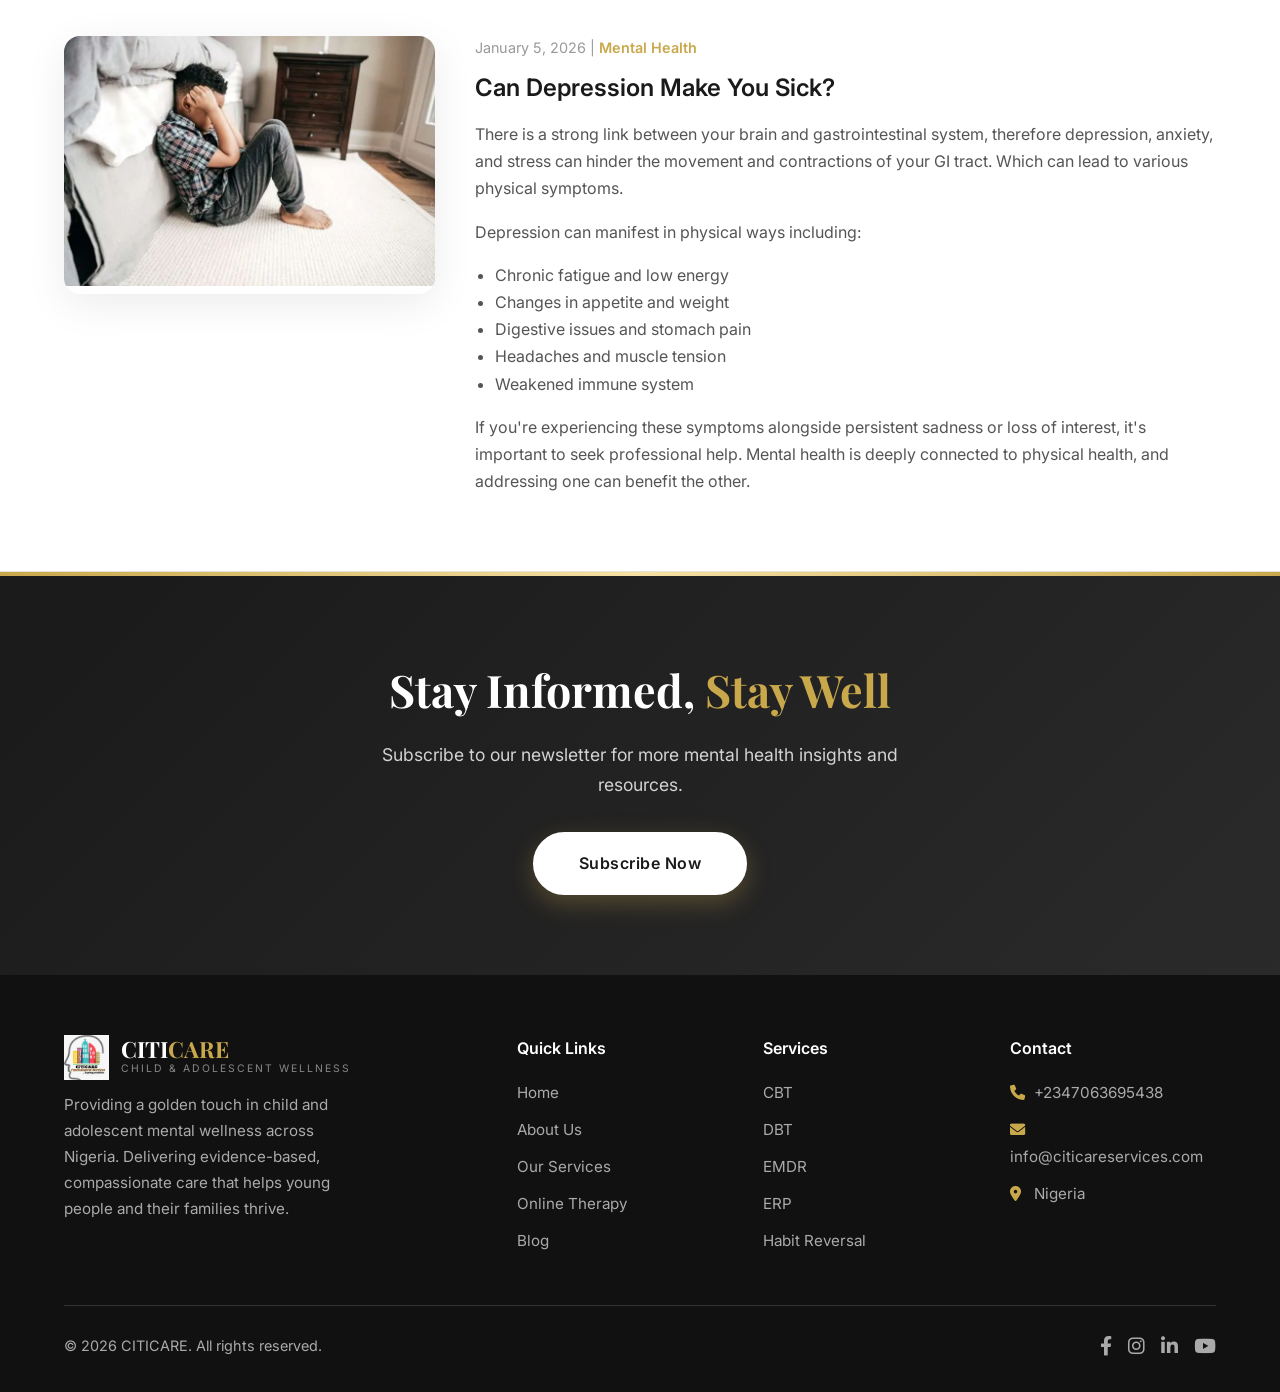
<file: blog.html>
<!DOCTYPE html>
<html lang="en">
<head>
    <meta charset="UTF-8">
    <meta name="viewport" content="width=device-width, initial-scale=1.0">
    <meta name="keywords" content="Child Development, Child Wellness, Child Mental Health, Child Psychology, Child Therapy, Child Counselling, Child Behaviour Support, Early Childhood Development, Speech Delay Therapy, Speech and Language Therapy for Children, Autism Support for Children, Autism Therapy, ADHD Support for Children, Child Assessment Services, Developmental Milestones, Pediatric Therapy, Child Emotional Wellbeing, Child Learning Support, Behavioural Therapy for Children, Early Intervention Services, Family Support Services, Adolescent Mental Health, Child and Adolescent Wellness, Child Development Specialists, Evidence-Based Child Therapy, Child Communication Skills, Social Skills Development, Parenting Support, Developmental Screening, Children's Wellbeing, Special Needs Support for Children, Healthy Child Development, Citicare Child & Adolescent Wellness">
    <meta name="description" content="Expert child development, speech therapy, autism support, ADHD intervention, and mental wellness services for children and adolescents.">
    <title>Blog - Child Development, Autism, ADHD, ABA & Speech Therapy</title>
    <meta property="og:title" content="Citicare Child & Adolescent Wellness | Child Development & Therapy Services">
    <meta property="og:description" content="Expert child development, speech therapy, autism support, ADHD intervention, and mental wellness services for children and adolescents.">
    <meta property="og:type" content="website">
    <meta property="og:url" content="https://www.citicarewellness.com">
    <meta name="robots" content="index, follow">
    <meta name="author" content="Citicare Child & Adolescent Wellness">
    
    <link rel="preconnect" href="https://fonts.googleapis.com">
    <link rel="preconnect" href="https://fonts.gstatic.com" crossorigin>
    <link href="https://fonts.googleapis.com/css2?family=Inter:opsz,wght@14..32,300;14..32,400;14..32,600;14..32,700&family=Playfair+Display:ital,wght@0,600;0,700;1,700&display=swap" rel="stylesheet">
    <link rel="stylesheet" href="https://cdnjs.cloudflare.com/ajax/libs/font-awesome/6.0.0-beta3/css/all.min.css">
    <link rel="stylesheet" href="styles.css">
    <link rel="icon" href="./images/citi logo.jpg">
    <style>
                /* ===== TOP CONTACT BAR - WHITE BACKGROUND ===== */
        .top-contact-bar {
            background: #FFFFFF;
            padding: 8px 0;
            border-bottom: 1px solid rgba(0,0,0,0.06);
            box-shadow: 0 1px 4px rgba(0,0,0,0.04);
        }

        .top-contact-bar .container {
            display: flex;
            justify-content: space-between;
            align-items: center;
            flex-wrap: wrap;
            gap: 8px 20px;
        }

        .top-contact-bar .contact-items {
            display: flex;
            align-items: center;
            gap: 24px;
            flex-wrap: wrap;
        }

        .top-contact-bar .contact-items a {
            color: #555;
            text-decoration: none;
            font-size: 0.82rem;
            transition: color 0.3s ease;
            display: flex;
            align-items: center;
            gap: 8px;
            white-space: nowrap;
        }

        .top-contact-bar .contact-items a:hover {
            color: var(--gold);
        }

        .top-contact-bar .contact-items i {
            color: var(--gold);
            font-size: 0.85rem;
            width: 16px;
            text-align: center;
        }

        .top-contact-bar .social-icons {
            display: flex;
            align-items: center;
            gap: 12px;
        }

        .top-contact-bar .social-icons a {
            color: #999;
            font-size: 0.9rem;
            transition: color 0.3s ease;
        }

        .top-contact-bar .social-icons a:hover {
            color: var(--gold);
        }

        .top-contact-bar .contact-divider {
            color: #ddd;
            font-size: 0.8rem;
        }

        .blog-post {
            padding: 60px 0;
            border-bottom: 1px solid var(--gray-medium);
        }
        
        .blog-post:last-child {
            border-bottom: none;
        }
        
        .blog-post .post-grid {
            display: grid;
            grid-template-columns: 1fr 2fr;
            gap: 40px;
            align-items: start;
        }
        
        .blog-post .post-image {
            border-radius: 16px;
            overflow: hidden;
            box-shadow: var(--shadow);
        }
        
        .blog-post .post-image img {
            width: 100%;
            height: 250px;
            object-fit: cover;
        }
        
        .blog-post .post-meta {
            color: #999;
            font-size: 0.9rem;
            margin-bottom: 8px;
        }
        
        .blog-post .post-meta span {
            color: var(--gold);
            font-weight: 600;
        }
        
        .blog-post h3 {
            font-family: 'Inter', sans-serif;
            font-weight: 600;
            font-size: 1.5rem;
            margin-bottom: 12px;
        }
        
        .blog-post p {
            color: #555;
            margin-bottom: 16px;
        }

               /* ===== FLOATING WHATSAPP BUTTON - BOTTOM LEFT ===== */
        .whatsapp-float {
            position: fixed;
            bottom: 30px;
            left: 30px;
            z-index: 999;
            display: flex;
            flex-direction: column;
            align-items: center;
            gap: 6px;
        }

        .whatsapp-float a {
            display: flex;
            align-items: center;
            justify-content: center;
            width: 60px;
            height: 60px;
            background: #25D366;
            color: white;
            border-radius: 50%;
            font-size: 2rem;
            text-decoration: none;
            box-shadow: 0 6px 25px rgba(37, 211, 102, 0.4);
            transition: all 0.3s ease;
            animation: pulse-whatsapp 2s infinite;
        }

        .whatsapp-float a:hover {
            transform: scale(1.1);
            box-shadow: 0 8px 35px rgba(37, 211, 102, 0.5);
        }

        .whatsapp-float .tooltip {
            background: rgba(0,0,0,0.8);
            color: white;
            padding: 6px 14px;
            border-radius: 20px;
            font-size: 0.7rem;
            font-weight: 500;
            letter-spacing: 0.5px;
            opacity: 0;
            transform: translateY(10px);
            transition: all 0.3s ease;
            white-space: nowrap;
        }

        .whatsapp-float:hover .tooltip {
            opacity: 1;
            transform: translateY(0);
        }

        @keyframes pulse-whatsapp {
            0% {
                box-shadow: 0 0 0 0 rgba(37, 211, 102, 0.4);
            }
            70% {
                box-shadow: 0 0 0 15px rgba(37, 211, 102, 0);
            }
            100% {
                box-shadow: 0 0 0 0 rgba(37, 211, 102, 0);
            }
        }


        
        @media (max-width: 768px) {
            .blog-post .post-grid {
                grid-template-columns: 1fr;
            }
            
            .blog-post .post-image img {
                height: 200px;
            }
        }

                /* ===== RESPONSIVE ===== */
        @media (max-width: 992px) {
            .top-contact-bar .container {
                flex-direction: column;
                align-items: center;
                gap: 6px;
            }

            .top-contact-bar .contact-items {
                justify-content: center;
                gap: 12px 18px;
            }

            .top-contact-bar .social-icons {
                justify-content: center;
            }
        }

           @media (max-width: 768px) {
            .top-contact-bar .contact-items {
                flex-direction: column;
                align-items: center;
                gap: 6px;
            }

            .top-contact-bar .contact-items a {
                font-size: 0.75rem;
            }

            .top-contact-bar .contact-divider {
                display: none;
            }

            .top-contact-bar .social-icons {
                margin-top: 4px;
            }

            }

            .whatsapp-float a {
                width: 48px;
                height: 48px;
                font-size: 1.4rem;
            }

            .whatsapp-float .tooltip {
                display: none;
            }

            .about-image img {
                height: 300px;
            }


        @media (max-width: 480px) {
            .hero-slide .hero-content h1 {
                font-size: 2rem;
            }

            .hero-slide .hero-content .sub-headline {
                font-size: 0.9rem;
            }

            .hero-slideshow {
                min-height: 70vh;
            }

            .logo img {
                height: 40px;
            }

            .logo-text .brand {
                font-size: 1.2rem;
            }

            .top-contact-bar .contact-items a {
                font-size: 0.7rem;
            }

            .whatsapp-float {
                bottom: 12px;
                left: 12px;
            }

            .whatsapp-float a {
                width: 44px;
                height: 44px;
                font-size: 1.2rem;
            }
        }

    </style>
</head>
<body>
                <!-- ===== TOP CONTACT BAR - WHITE BACKGROUND ===== -->
<div class="top-contact-bar">
    <div class="container">
        <div class="contact-items">
            <a href="tel:+2347063695438">
                <i class="fas fa-phone"></i> +2347063695438
            </a>
            <span class="contact-divider">|</span>
            <a href="mailto:info@citicareservices.com">
                <i class="fas fa-envelope"></i> info@citicareservices.com
            </a>
            <span class="contact-divider">|</span>
            <a href="#">
                <i class="fas fa-map-marker-alt"></i> 1, Rotimi Adeola Street Oriokuta, Lagos
            </a>
        </div>
        <div class="social-icons">
            <a href="#"><i class="fab fa-facebook-f"></i></a>
            <a href="#"><i class="fab fa-instagram"></i></a>
            <a href="#"><i class="fab fa-linkedin-in"></i></a>
            <a href="#"><i class="fab fa-youtube"></i></a>
        </div>
    </div>
</div>

<!-- ===== FLOATING WHATSAPP BUTTON - BOTTOM LEFT ===== -->
<div class="whatsapp-float">
    <a href="https://wa.me/2347063695438" target="_blank" aria-label="Chat on WhatsApp">
        <i class="fab fa-whatsapp"></i>
    </a>
    <span class="tooltip">Chat with us</span>
</div>

<!-- ===== HEADER ===== -->
<header>
    <div class="container">
        <nav>
            <a href="index.html" class="logo">
                <img src="./images/citi logo.jpg" alt="CITICARE Logo">
                <div class="logo-text">
                    <span class="brand">CITI<span>CARE</span></span>
                    <span class="tagline">CHILD & ADOLESCENT WELLNESS</span>
                </div>
            </a>
            <ul class="nav-links" id="navLinks">
                <li><a href="index.html">Home</a></li>
                <li><a href="about.html">About</a></li>
                <li><a href="services.html">Services</a></li>
                <li><a href="aba.html">ABA Therapy</a></li>
                <li><a href="online-therapy.html">Online Therapy</a></li>
                <li><a href="blog.html"  class="active">Blog</a></li>
                <li><a href="contact.html" class="nav-cta">Contact</a></li>
            </ul>
            <button class="hamburger" id="hamburger">
                <i class="fas fa-bars"></i>
            </button>
        </nav>
    </div>
</header>

<!-- ===== PAGE HEADER ===== -->
<section class="page-header">
    <div class="container">
        <h1>Our <span class="gold-text">Blog</span></h1>
        <p>Insights, tips, and resources for your mental health journey.</p>
    </div>
</section>

<!-- ===== BLOG POST 1 ===== -->
<section class="blog-post" id="post1">
    <div class="container">
        <div class="post-grid">
            <div class="post-image">
                <img src="./images/Cultural-Competence-in-Therapy.jpg" alt="Mental wellness tips">
            </div>
            <div>
                <div class="post-meta">January 15, 2026 | <span>Mental Wellness</span></div>
                <h3>Tips to Feeling Better Mentally</h3>
                <p>Be sure to make time for a short, 5 minute break each hour to help you unwind and refocus, no matter what you're doing. Fitting at least a 30 minute break into your work day also gives you the opportunity to step away from stress and recharge.</p>
                <p>Here are some additional strategies to support your mental well-being:</p>
                <ul style="padding-left: 20px; margin-bottom: 16px; color: #555;">
                    <li>Practice deep breathing exercises for 5 minutes daily</li>
                    <li>Stay hydrated and maintain a balanced diet</li>
                    <li>Connect with loved ones regularly</li>
                    <li>Engage in physical activity that you enjoy</li>
                    <li>Set realistic goals and celebrate small wins</li>
                </ul>
                <p>Remember, mental health is just as important as physical health. Taking small steps each day can lead to significant improvements in how you feel.</p>
            </div>
        </div>
    </div>
</section>

<!-- ===== BLOG POST 2 ===== -->
<section class="blog-post" id="post2">
    <div class="container">
        <div class="post-grid">
            <div class="post-image">
                <img src="./images/therapy.jpg" alt="Therapy progress">
            </div>
            <div>
                <div class="post-meta">January 10, 2026 | <span>Therapy</span></div>
                <h3>How to Know if Therapy is Working</h3>
                <p>You've been having therapy for a while now. You like your therapist and things are beginning to feel a little lighter… But how do you know if your therapy is actually working?</p>
                <p>Here are some signs that therapy is making a positive impact:</p>
                <ul style="padding-left: 20px; margin-bottom: 16px; color: #555;">
                    <li>You're gaining new insights about yourself and your patterns</li>
                    <li>You feel more equipped to handle challenges</li>
                    <li>Your relationships are improving</li>
                    <li>You're experiencing fewer symptoms of distress</li>
                    <li>You're setting and achieving personal goals</li>
                </ul>
                <p>Progress in therapy is often gradual. Trust the process and communicate openly with your therapist about how you're feeling.</p>
            </div>
        </div>
    </div>
</section>

<!-- ===== BLOG POST 3 ===== -->
<section class="blog-post" id="post3">
    <div class="container">
        <div class="post-grid">
            <div class="post-image">
                <img src="./images/Tackling-Childhood.webp" alt="Depression and health">
            </div>
            <div>
                <div class="post-meta">January 5, 2026 | <span>Mental Health</span></div>
                <h3>Can Depression Make You Sick?</h3>
                <p>There is a strong link between your brain and gastrointestinal system, therefore depression, anxiety, and stress can hinder the movement and contractions of your GI tract. Which can lead to various physical symptoms.</p>
                <p>Depression can manifest in physical ways including:</p>
                <ul style="padding-left: 20px; margin-bottom: 16px; color: #555;">
                    <li>Chronic fatigue and low energy</li>
                    <li>Changes in appetite and weight</li>
                    <li>Digestive issues and stomach pain</li>
                    <li>Headaches and muscle tension</li>
                    <li>Weakened immune system</li>
                </ul>
                <p>If you're experiencing these symptoms alongside persistent sadness or loss of interest, it's important to seek professional help. Mental health is deeply connected to physical health, and addressing one can benefit the other.</p>
            </div>
        </div>
    </div>
</section>

<!-- ===== CTA BANNER ===== -->
<section class="cta-banner">
    <div class="container">
        <h2>Stay Informed, <span class="gold-text">Stay Well</span></h2>
        <p>Subscribe to our newsletter for more mental health insights and resources.</p>
        <a href="contact.html" class="btn-primary">Subscribe Now</a>
    </div>
</section>

<!-- ===== FOOTER ===== -->
<footer>
    <div class="container">
        <div class="footer-grid">
            <div class="footer-brand">
                <a href="index.html" class="logo">
                    <img src="./images/citi logo.jpg" alt="CITICARE Logo">
                    <div class="logo-text">
                        <span class="brand">CITI<span>CARE</span></span>
                        <span class="tagline">CHILD & ADOLESCENT WELLNESS</span>
                    </div>
                </a>
                <p style="margin-top: 12px;">Providing a golden touch in child and adolescent mental wellness across Nigeria. Delivering evidence-based, compassionate care that helps young people and their families thrive.</p>
            </div>
            <div class="footer-links">
                <h4>Quick Links</h4>
                <ul>
                    <li><a href="index.html">Home</a></li>
                    <li><a href="about.html">About Us</a></li>
                    <li><a href="services.html">Our Services</a></li>
                    <li><a href="online-therapy.html">Online Therapy</a></li>
                    <li><a href="blog.html">Blog</a></li>
                </ul>
            </div>
            <div class="footer-links">
                <h4>Services</h4>
                <ul>
                    <li><a href="services.html#cbt">CBT</a></li>
                    <li><a href="services.html#dbt">DBT</a></li>
                    <li><a href="services.html#emdr">EMDR</a></li>
                    <li><a href="services.html#erp">ERP</a></li>
                    <li><a href="services.html#habit-reversal">Habit Reversal</a></li>
                </ul>
            </div>
            <div class="footer-links">
                <h4>Contact</h4>
                <ul>
                    <li><a href="contact.html"><i class="fas fa-phone" style="color: var(--gold); width: 20px;"></i> +2347063695438</a></li>
                    <li><a href="contact.html"><i class="fas fa-envelope" style="color: var(--gold); width: 20px;"></i> info@citicareservices.com</a></li>
                    <li><a href="contact.html"><i class="fas fa-map-marker-alt" style="color: var(--gold); width: 20px;"></i> Nigeria</a></li>
                </ul>
            </div>
        </div>
        <div class="footer-bottom">
            <span>&copy; 2026 CITICARE. All rights reserved.</span>
            <div class="footer-social">
                <a href="#"><i class="fab fa-facebook-f"></i></a>
                <a href="#"><i class="fab fa-instagram"></i></a>
                <a href="#"><i class="fab fa-linkedin-in"></i></a>
                <a href="#"><i class="fab fa-youtube"></i></a>
            </div>
        </div>
    </div>
</footer>

<script src="script.js"></script>
</body>
</html>
</file>
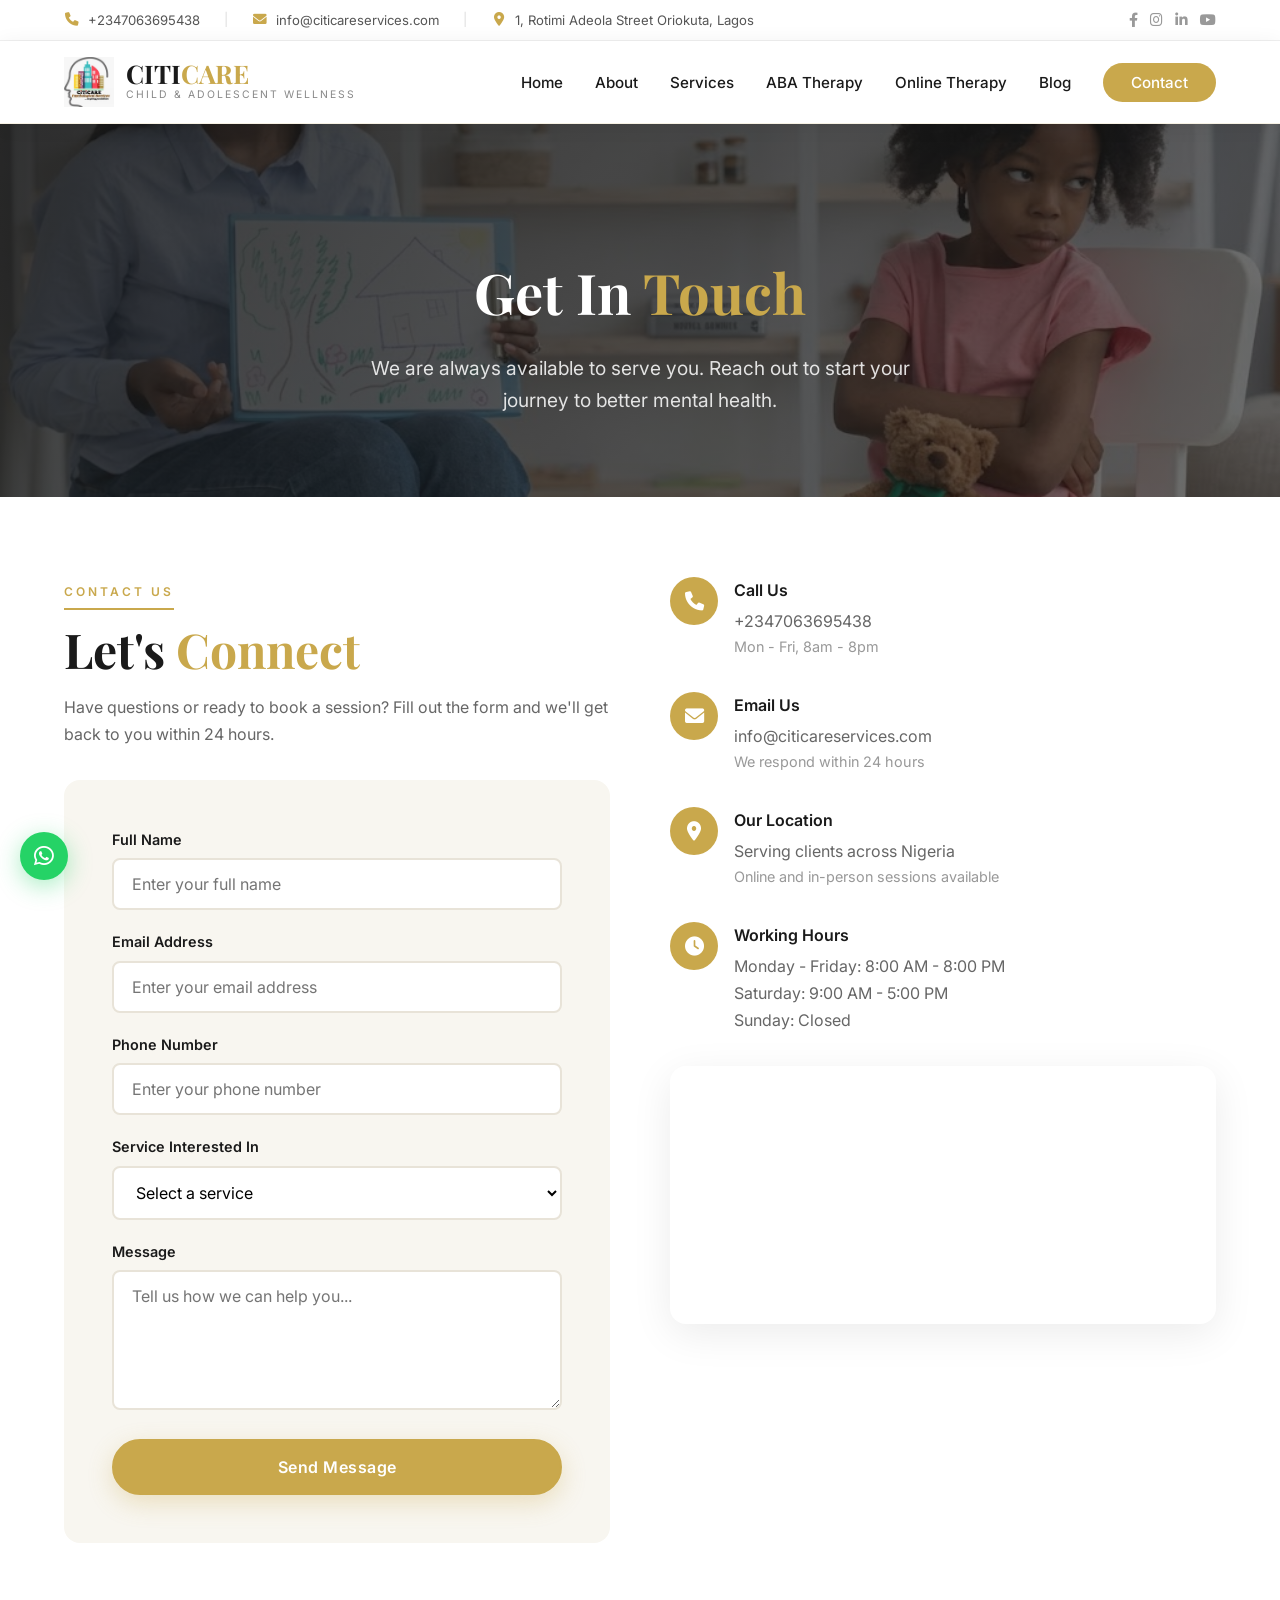
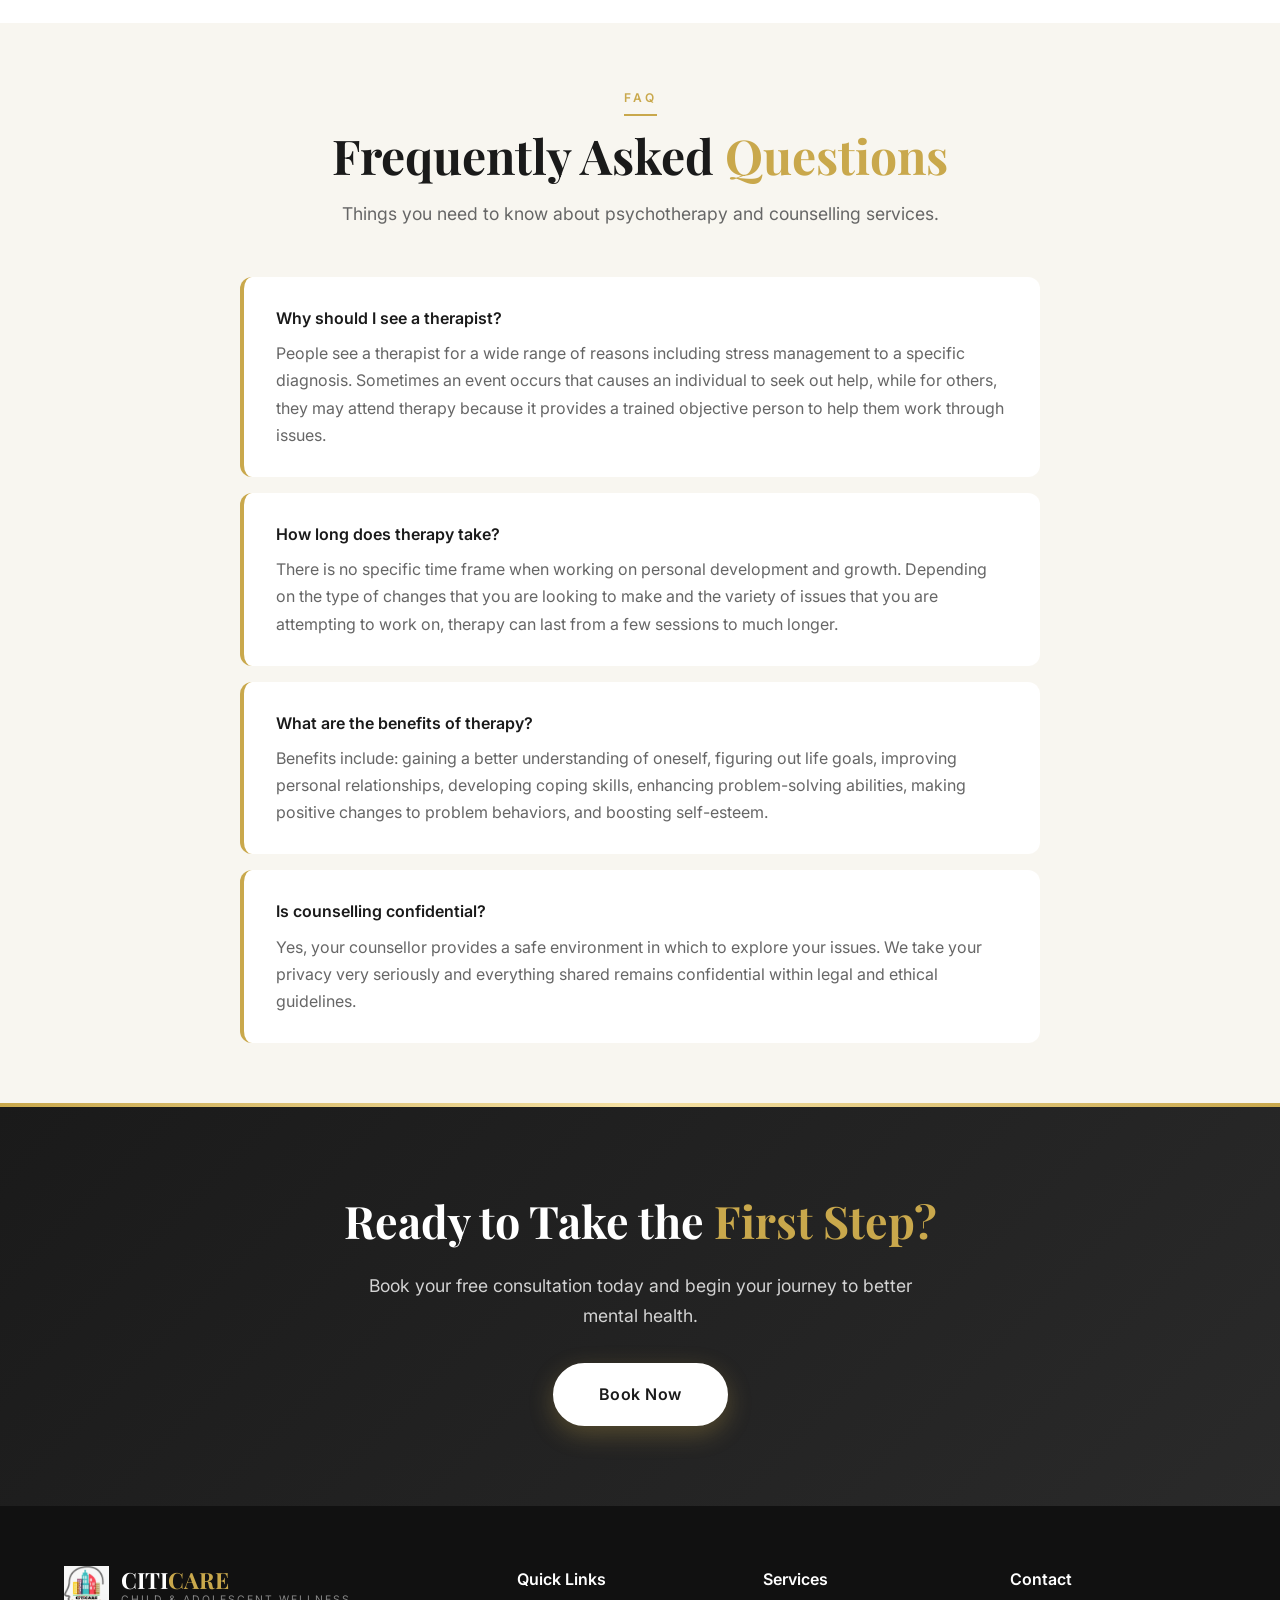
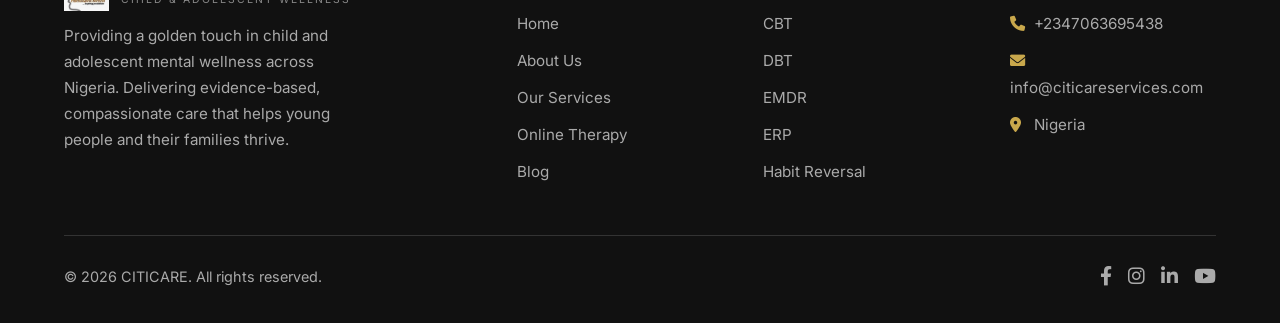
<file: contact.html>
<!DOCTYPE html>
<html lang="en">
<head>
    <meta charset="UTF-8">
    <meta name="viewport" content="width=device-width, initial-scale=1.0">
    <meta name="keywords" content="Child Development, Child Wellness, Child Mental Health, Child Psychology, Child Therapy, Child Counselling, Child Behaviour Support, Early Childhood Development, Speech Delay Therapy, Speech and Language Therapy for Children, Autism Support for Children, Autism Therapy, ADHD Support for Children, Child Assessment Services, Developmental Milestones, Pediatric Therapy, Child Emotional Wellbeing, Child Learning Support, Behavioural Therapy for Children, Early Intervention Services, Family Support Services, Adolescent Mental Health, Child and Adolescent Wellness, Child Development Specialists, Evidence-Based Child Therapy, Child Communication Skills, Social Skills Development, Parenting Support, Developmental Screening, Children's Wellbeing, Special Needs Support for Children, Healthy Child Development, Citicare Child & Adolescent Wellness">
    <meta name="description" content="Expert child development, speech therapy, autism support, ADHD intervention, and mental wellness services for children and adolescents.">
    <title>Contact Us - Child Development, Autism, ADHD, ABA & Speech Therapy</title>
    <meta property="og:title" content="Citicare Child & Adolescent Wellness | Child Development & Therapy Services">
    <meta property="og:description" content="Expert child development, speech therapy, autism support, ADHD intervention, and mental wellness services for children and adolescents.">
    <meta property="og:type" content="website">
    <meta property="og:url" content="https://www.citicarewellness.com">
    <meta name="robots" content="index, follow">
    <meta name="author" content="Citicare Child & Adolescent Wellness">
    <link rel="preconnect" href="https://fonts.googleapis.com">
    <link rel="preconnect" href="https://fonts.gstatic.com" crossorigin>
    <link href="https://fonts.googleapis.com/css2?family=Inter:opsz,wght@14..32,300;14..32,400;14..32,600;14..32,700&family=Playfair+Display:ital,wght@0,600;0,700;1,700&display=swap" rel="stylesheet">
    <link rel="stylesheet" href="https://cdnjs.cloudflare.com/ajax/libs/font-awesome/6.0.0-beta3/css/all.min.css">
    <link rel="stylesheet" href="styles.css">
    <link rel="icon" href="./images/citi logo.jpg">
        <style>
        /* ===== TOP CONTACT BAR - WHITE BACKGROUND ===== */
        .top-contact-bar {
            background: #FFFFFF;
            padding: 8px 0;
            border-bottom: 1px solid rgba(0,0,0,0.06);
            box-shadow: 0 1px 4px rgba(0,0,0,0.04);
        }

        .top-contact-bar .container {
            display: flex;
            justify-content: space-between;
            align-items: center;
            flex-wrap: wrap;
            gap: 8px 20px;
        }

        .top-contact-bar .contact-items {
            display: flex;
            align-items: center;
            gap: 24px;
            flex-wrap: wrap;
        }

        .top-contact-bar .contact-items a {
            color: #555;
            text-decoration: none;
            font-size: 0.82rem;
            transition: color 0.3s ease;
            display: flex;
            align-items: center;
            gap: 8px;
            white-space: nowrap;
        }

        .top-contact-bar .contact-items a:hover {
            color: var(--gold);
        }

        .top-contact-bar .contact-items i {
            color: var(--gold);
            font-size: 0.85rem;
            width: 16px;
            text-align: center;
        }

        .top-contact-bar .social-icons {
            display: flex;
            align-items: center;
            gap: 12px;
        }

        .top-contact-bar .social-icons a {
            color: #999;
            font-size: 0.9rem;
            transition: color 0.3s ease;
        }

        .top-contact-bar .social-icons a:hover {
            color: var(--gold);
        }

        .top-contact-bar .contact-divider {
            color: #ddd;
            font-size: 0.8rem;
        }

        
        
        /* ===== FLOATING WHATSAPP BUTTON - BOTTOM LEFT ===== */
        .whatsapp-float {
            position: fixed;
            bottom: 30px;
            left: 30px;
            z-index: 999;
            display: flex;
            flex-direction: column;
            align-items: center;
            gap: 6px;
        }

        .whatsapp-float a {
            display: flex;
            align-items: center;
            justify-content: center;
            width: 60px;
            height: 60px;
            background: #25D366;
            color: white;
            border-radius: 50%;
            font-size: 2rem;
            text-decoration: none;
            box-shadow: 0 6px 25px rgba(37, 211, 102, 0.4);
            transition: all 0.3s ease;
            animation: pulse-whatsapp 2s infinite;
        }

        .whatsapp-float a:hover {
            transform: scale(1.1);
            box-shadow: 0 8px 35px rgba(37, 211, 102, 0.5);
        }

        .whatsapp-float .tooltip {
            background: rgba(0,0,0,0.8);
            color: white;
            padding: 6px 14px;
            border-radius: 20px;
            font-size: 0.7rem;
            font-weight: 500;
            letter-spacing: 0.5px;
            opacity: 0;
            transform: translateY(10px);
            transition: all 0.3s ease;
            white-space: nowrap;
        }

        .whatsapp-float:hover .tooltip {
            opacity: 1;
            transform: translateY(0);
        }

        @keyframes pulse-whatsapp {
            0% {
                box-shadow: 0 0 0 0 rgba(37, 211, 102, 0.4);
            }
            70% {
                box-shadow: 0 0 0 15px rgba(37, 211, 102, 0);
            }
            100% {
                box-shadow: 0 0 0 0 rgba(37, 211, 102, 0);
            }
        }

        /* ===== RESPONSIVE ===== */
        @media (max-width: 992px) {
            .top-contact-bar .container {
                flex-direction: column;
                align-items: center;
                gap: 6px;
            }

            .top-contact-bar .contact-items {
                justify-content: center;
                gap: 12px 18px;
            }

            .top-contact-bar .social-icons {
                justify-content: center;
            }
        }

        
            .whatsapp-float {
                bottom: 20px;
                left: 20px;
            }

            .whatsapp-float a {
                width: 50px;
                height: 50px;
                font-size: 1.6rem;
            }

        @media (max-width: 768px) {
            .top-contact-bar .contact-items {
                flex-direction: column;
                align-items: center;
                gap: 6px;
            }

            .top-contact-bar .contact-items a {
                font-size: 0.75rem;
            }

            .top-contact-bar .contact-divider {
                display: none;
            }

            .top-contact-bar .social-icons {
                margin-top: 4px;
            }

            }

            .whatsapp-float a {
                width: 48px;
                height: 48px;
                font-size: 1.4rem;
            }

            .whatsapp-float .tooltip {
                display: none;
            }

            .about-image img {
                height: 300px;
            }


        @media (max-width: 480px) {
            .hero-slide .hero-content h1 {
                font-size: 2rem;
            }

            .hero-slide .hero-content .sub-headline {
                font-size: 0.9rem;
            }

            .hero-slideshow {
                min-height: 70vh;
            }

            .logo img {
                height: 40px;
            }

            .logo-text .brand {
                font-size: 1.2rem;
            }

            .top-contact-bar .contact-items a {
                font-size: 0.7rem;
            }

            .whatsapp-float {
                bottom: 12px;
                left: 12px;
            }

            .whatsapp-float a {
                width: 44px;
                height: 44px;
                font-size: 1.2rem;
            }
        }

        
            .whatsapp-float {
                bottom: 20px;
                left: 20px;
            }

            .whatsapp-float a {
                width: 50px;
                height: 50px;
                font-size: 1.6rem;
            }

        @media (max-width: 768px) {
            .top-contact-bar .contact-items {
                flex-direction: column;
                align-items: center;
                gap: 6px;
            }

            .top-contact-bar .contact-items a {
                font-size: 0.75rem;
            }

            .top-contact-bar .contact-divider {
                display: none;
            }

            .top-contact-bar .social-icons {
                margin-top: 4px;
            }

            }

            .whatsapp-float a {
                width: 48px;
                height: 48px;
                font-size: 1.4rem;
            }

            .whatsapp-float .tooltip {
                display: none;
            }

            .about-image img {
                height: 300px;
            }


        @media (max-width: 480px) {
            .hero-slide .hero-content h1 {
                font-size: 2rem;
            }

            .hero-slide .hero-content .sub-headline {
                font-size: 0.9rem;
            }

            .hero-slideshow {
                min-height: 70vh;
            }

            .logo img {
                height: 40px;
            }

            .logo-text .brand {
                font-size: 1.2rem;
            }

            .top-contact-bar .contact-items a {
                font-size: 0.7rem;
            }

            .whatsapp-float {
                bottom: 12px;
                left: 12px;
            }

            .whatsapp-float a {
                width: 44px;
                height: 44px;
                font-size: 1.2rem;
            }
        }

        
    </style>
</head>
<body>
                    <!-- ===== TOP CONTACT BAR - WHITE BACKGROUND ===== -->
<div class="top-contact-bar">
    <div class="container">
        <div class="contact-items">
            <a href="tel:+2347063695438">
                <i class="fas fa-phone"></i> +2347063695438
            </a>
            <span class="contact-divider">|</span>
            <a href="mailto:info@citicareservices.com">
                <i class="fas fa-envelope"></i> info@citicareservices.com
            </a>
            <span class="contact-divider">|</span>
            <a href="#">
                <i class="fas fa-map-marker-alt"></i> 1, Rotimi Adeola Street Oriokuta, Lagos
            </a>
        </div>
        <div class="social-icons">
            <a href="#"><i class="fab fa-facebook-f"></i></a>
            <a href="#"><i class="fab fa-instagram"></i></a>
            <a href="#"><i class="fab fa-linkedin-in"></i></a>
            <a href="#"><i class="fab fa-youtube"></i></a>
        </div>
    </div>
</div>

<!-- ===== FLOATING WHATSAPP BUTTON - BOTTOM LEFT ===== -->
<div class="whatsapp-float">
    <a href="https://wa.me/2347063695438" target="_blank" aria-label="Chat on WhatsApp">
        <i class="fab fa-whatsapp"></i>
    </a>
    <span class="tooltip">Chat with us</span>
</div>

<!-- ===== HEADER ===== -->
<header>
    <div class="container">
        <nav>
            <a href="index.html" class="logo">
                <img src="./images/citi logo.jpg" alt="CITICARE Logo">
                <div class="logo-text">
                    <span class="brand">CITI<span>CARE</span></span>
                    <span class="tagline">CHILD & ADOLESCENT WELLNESS</span>
                </div>
            </a>
            <ul class="nav-links" id="navLinks">
                <li><a href="index.html">Home</a></li>
                <li><a href="about.html">About</a></li>
                <li><a href="services.html">Services</a></li>
                <li><a href="aba.html">ABA Therapy</a></li>
                <li><a href="online-therapy.html">Online Therapy</a></li>
                <li><a href="blog.html">Blog</a></li>
                <li><a href="contact.html" class="nav-cta">Contact</a></li>
            </ul>
            <button class="hamburger" id="hamburger">
                <i class="fas fa-bars"></i>
            </button>
        </nav>
    </div>
</header>

<!-- ===== PAGE HEADER ===== -->
<section class="page-header">
    <div class="container">
        <h1>Get In <span class="gold-text">Touch</span></h1>
        <p>We are always available to serve you. Reach out to start your journey to better mental health.</p>
    </div>
</section>

<!-- ===== CONTACT ===== -->
<section class="contact">
    <div class="container">
        <div class="contact-grid">
            <div>
                <span class="section-tag">Contact Us</span>
                <h2 class="section-title">Let's <span class="gold-text">Connect</span></h2>
                <p style="color: #666; margin-bottom: 32px;">Have questions or ready to book a session? Fill out the form and we'll get back to you within 24 hours.</p>
                
                <div class="contact-form">
                    <form id="contactForm" onsubmit="return handleSubmit(event)">
                        <div class="form-group">
                            <label for="name">Full Name</label>
                            <input type="text" id="name" placeholder="Enter your full name" required>
                        </div>
                        <div class="form-group">
                            <label for="email">Email Address</label>
                            <input type="email" id="email" placeholder="Enter your email address" required>
                        </div>
                        <div class="form-group">
                            <label for="phone">Phone Number</label>
                            <input type="tel" id="phone" placeholder="Enter your phone number">
                        </div>
                        <div class="form-group">
                            <label for="service">Service Interested In</label>
                            <select id="service">
                                <option value="">Select a service</option>
                                <option value="cbt">Cognitive Behaviour Therapy (CBT)</option>
                                <option value="dbt">Dialectical Behaviour Therapy (DBT)</option>
                                <option value="emdr">EMDR</option>
                                <option value="erp">Exposure and Response Prevention</option>
                                <option value="habit-reversal">Habit Reversal Therapy</option>
                                <option value="online">Online / Virtual Therapy</option>
                                <option value="other">Other</option>
                            </select>
                        </div>
                        <div class="form-group">
                            <label for="message">Message</label>
                            <textarea id="message" placeholder="Tell us how we can help you..." required></textarea>
                        </div>
                        <button type="submit" class="btn-primary" style="width: 100%;">Send Message</button>
                    </form>
                </div>
            </div>
            
            <div>
                <div class="contact-info">
                    <div class="info-item">
                        <div class="icon"><i class="fas fa-phone"></i></div>
                        <div>
                            <h4>Call Us</h4>
                            <p>+2347063695438</p>
                            <p style="font-size: 0.9rem; color: #999;">Mon - Fri, 8am - 8pm</p>
                        </div>
                    </div>
                    <div class="info-item">
                        <div class="icon"><i class="fas fa-envelope"></i></div>
                        <div>
                            <h4>Email Us</h4>
                            <p>info@citicareservices.com</p>
                            <p style="font-size: 0.9rem; color: #999;">We respond within 24 hours</p>
                        </div>
                    </div>
                    <div class="info-item">
                        <div class="icon"><i class="fas fa-map-marker-alt"></i></div>
                        <div>
                            <h4>Our Location</h4>
                            <p>Serving clients across Nigeria</p>
                            <p style="font-size: 0.9rem; color: #999;">Online and in-person sessions available</p>
                        </div>
                    </div>
                    <div class="info-item">
                        <div class="icon"><i class="fas fa-clock"></i></div>
                        <div>
                            <h4>Working Hours</h4>
                            <p>Monday - Friday: 8:00 AM - 8:00 PM</p>
                            <p>Saturday: 9:00 AM - 5:00 PM</p>
                            <p>Sunday: Closed</p>
                        </div>
                    </div>
                    
                    <div class="map">
                        <iframe src="https://www.google.com/maps/embed?pb=!1m18!1m12!1m3!1d126876.549324717!2d3.30438975!3d6.5243793!2m3!1f0!2f0!3f0!3m2!1i1024!2i768!4f13.1!3m3!1m2!1s0x103b8b2ae68280c1%3A0xdc9e87a367d5a2b!2sLagos%2C%20Nigeria!5e0!3m2!1sen!2s!4v1700000000000" allowfullscreen loading="lazy" referrerpolicy="no-referrer-when-downgrade"></iframe>
                    </div>
                </div>
            </div>
        </div>
    </div>
</section>

<!-- ===== FAQ SECTION ===== -->
<section style="padding: 60px 0; background: var(--gray-light);">
    <div class="container">
        <div class="text-center">
            <span class="section-tag">FAQ</span>
            <h2 class="section-title">Frequently Asked <span class="gold-text">Questions</span></h2>
            <p class="section-subtitle">Things you need to know about psychotherapy and counselling services.</p>
        </div>
        <div style="max-width: 800px; margin: 0 auto;">
            <div style="background: var(--white); padding: 28px 32px; border-radius: 12px; margin-bottom: 16px; border-left: 4px solid var(--gold);">
                <h4 style="font-family: 'Inter', sans-serif; font-weight: 600; margin-bottom: 8px;">Why should I see a therapist?</h4>
                <p style="color: #666;">People see a therapist for a wide range of reasons including stress management to a specific diagnosis. Sometimes an event occurs that causes an individual to seek out help, while for others, they may attend therapy because it provides a trained objective person to help them work through issues.</p>
            </div>
            <div style="background: var(--white); padding: 28px 32px; border-radius: 12px; margin-bottom: 16px; border-left: 4px solid var(--gold);">
                <h4 style="font-family: 'Inter', sans-serif; font-weight: 600; margin-bottom: 8px;">How long does therapy take?</h4>
                <p style="color: #666;">There is no specific time frame when working on personal development and growth. Depending on the type of changes that you are looking to make and the variety of issues that you are attempting to work on, therapy can last from a few sessions to much longer.</p>
            </div>
            <div style="background: var(--white); padding: 28px 32px; border-radius: 12px; margin-bottom: 16px; border-left: 4px solid var(--gold);">
                <h4 style="font-family: 'Inter', sans-serif; font-weight: 600; margin-bottom: 8px;">What are the benefits of therapy?</h4>
                <p style="color: #666;">Benefits include: gaining a better understanding of oneself, figuring out life goals, improving personal relationships, developing coping skills, enhancing problem-solving abilities, making positive changes to problem behaviors, and boosting self-esteem.</p>
            </div>
            <div style="background: var(--white); padding: 28px 32px; border-radius: 12px; border-left: 4px solid var(--gold);">
                <h4 style="font-family: 'Inter', sans-serif; font-weight: 600; margin-bottom: 8px;">Is counselling confidential?</h4>
                <p style="color: #666;">Yes, your counsellor provides a safe environment in which to explore your issues. We take your privacy very seriously and everything shared remains confidential within legal and ethical guidelines.</p>
            </div>
        </div>
    </div>
</section>

<!-- ===== CTA BANNER ===== -->
<section class="cta-banner">
    <div class="container">
        <h2>Ready to Take the <span class="gold-text">First Step?</span></h2>
        <p>Book your free consultation today and begin your journey to better mental health.</p>
        <a href="#" class="btn-primary" onclick="document.getElementById('contactForm').scrollIntoView({behavior:'smooth'}); return false;">Book Now</a>
    </div>
</section>

<!-- ===== FOOTER ===== -->
<footer>
    <div class="container">
        <div class="footer-grid">
            <div class="footer-brand">
                <a href="index.html" class="logo">
                    <img src="./images/citi logo.jpg" alt="CITICARE Logo">
                    <div class="logo-text">
                        <span class="brand">CITI<span>CARE</span></span>
                        <span class="tagline">CHILD & ADOLESCENT WELLNESS</span>
                    </div>
                </a>
                <p style="margin-top: 12px;">Providing a golden touch in child and adolescent mental wellness across Nigeria. Delivering evidence-based, compassionate care that helps young people and their families thrive.</p>
            </div>
            <div class="footer-links">
                <h4>Quick Links</h4>
                <ul>
                    <li><a href="index.html">Home</a></li>
                    <li><a href="about.html">About Us</a></li>
                    <li><a href="services.html">Our Services</a></li>
                    <li><a href="online-therapy.html">Online Therapy</a></li>
                    <li><a href="blog.html">Blog</a></li>
                </ul>
            </div>
            <div class="footer-links">
                <h4>Services</h4>
                <ul>
                    <li><a href="services.html#cbt">CBT</a></li>
                    <li><a href="services.html#dbt">DBT</a></li>
                    <li><a href="services.html#emdr">EMDR</a></li>
                    <li><a href="services.html#erp">ERP</a></li>
                    <li><a href="services.html#habit-reversal">Habit Reversal</a></li>
                </ul>
            </div>
            <div class="footer-links">
                <h4>Contact</h4>
                <ul>
                    <li><a href="contact.html"><i class="fas fa-phone" style="color: var(--gold); width: 20px;"></i> +2347063695438</a></li>
                    <li><a href="contact.html"><i class="fas fa-envelope" style="color: var(--gold); width: 20px;"></i> info@citicareservices.com</a></li>
                    <li><a href="contact.html"><i class="fas fa-map-marker-alt" style="color: var(--gold); width: 20px;"></i> Nigeria</a></li>
                </ul>
            </div>
        </div>
        <div class="footer-bottom">
            <span>&copy; 2026 CITICARE. All rights reserved.</span>
            <div class="footer-social">
                <a href="#"><i class="fab fa-facebook-f"></i></a>
                <a href="#"><i class="fab fa-instagram"></i></a>
                <a href="#"><i class="fab fa-linkedin-in"></i></a>
                <a href="#"><i class="fab fa-youtube"></i></a>
            </div>
        </div>
    </div>
</footer>

<script src="script.js"></script>
</body>
</html>
</file>
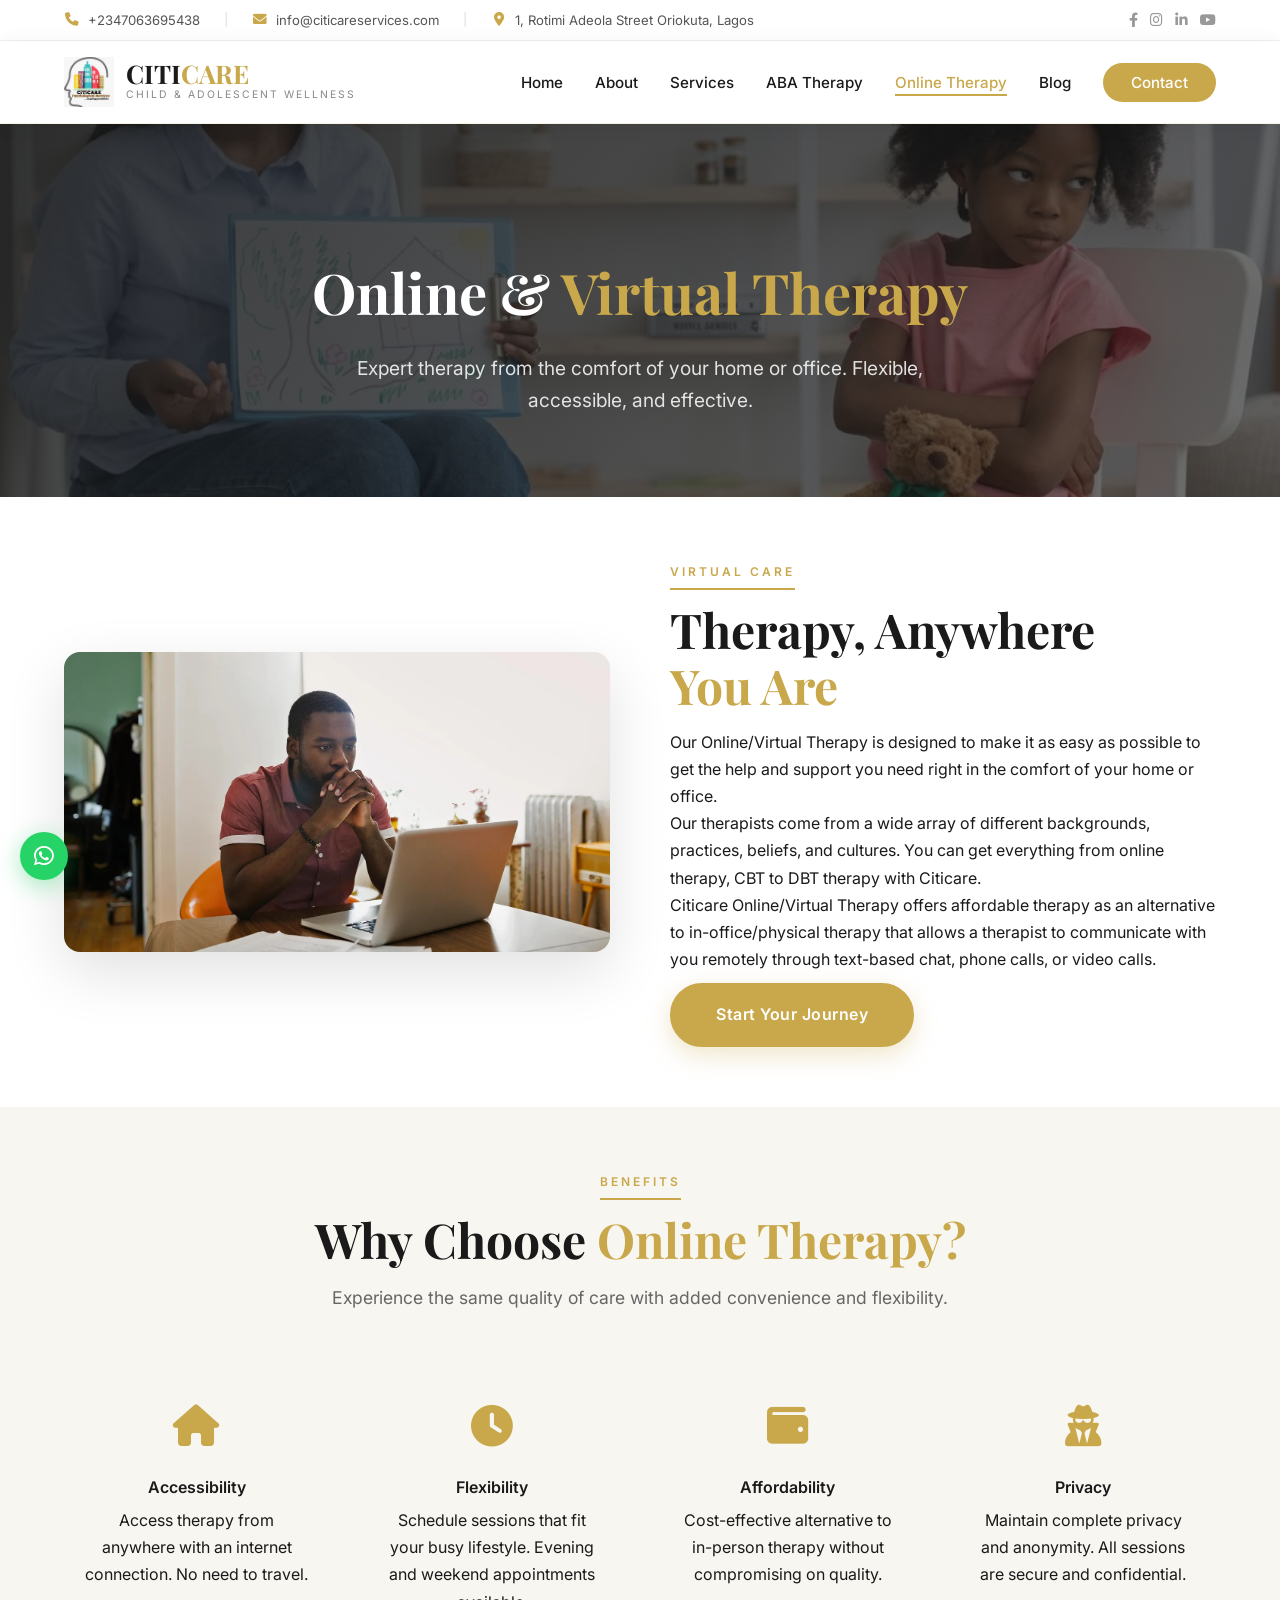
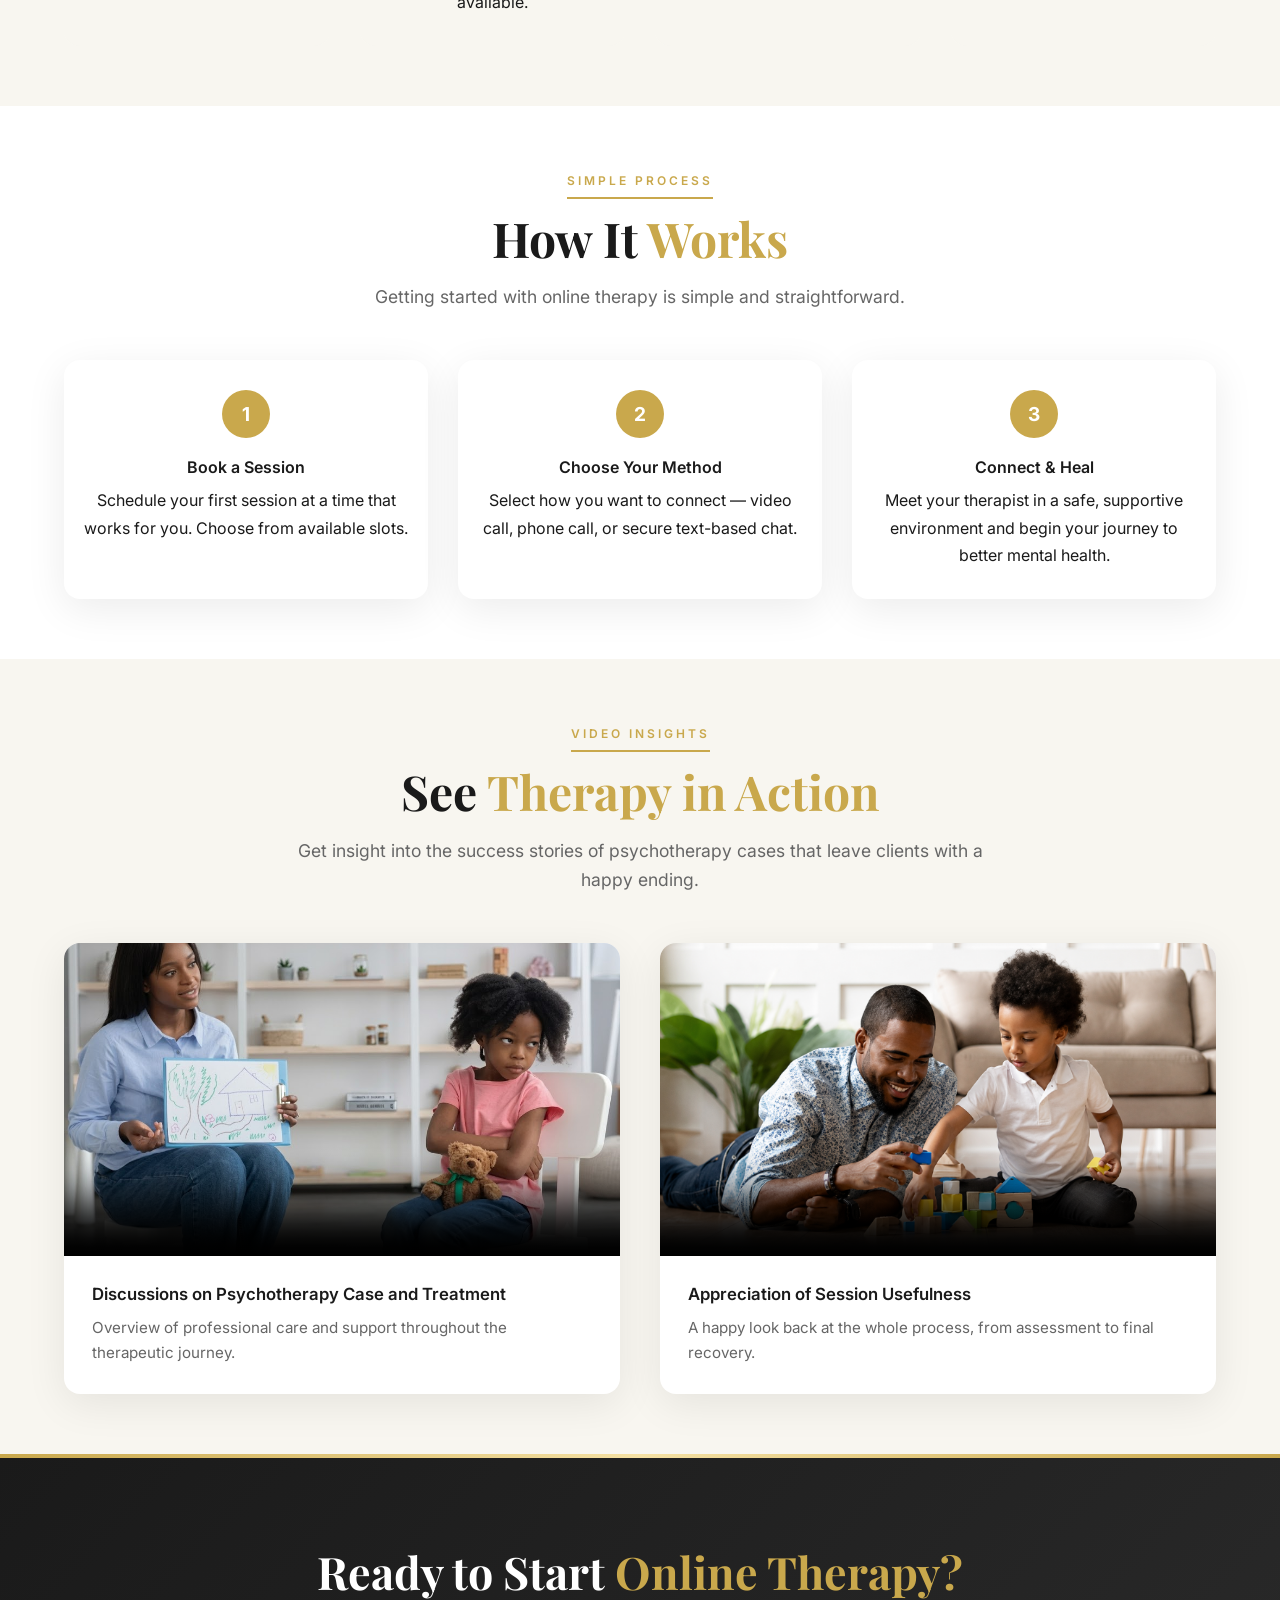
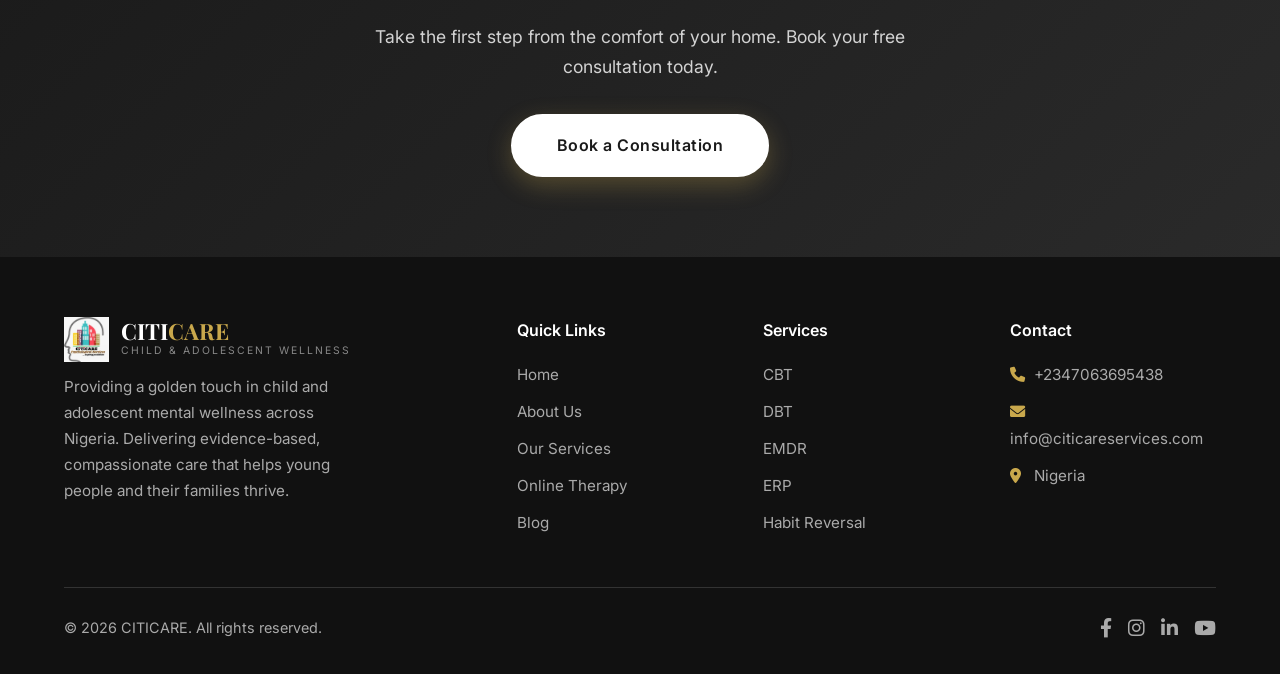
<file: online-therapy.html>
<!DOCTYPE html>
<html lang="en">
<head>
    <meta charset="UTF-8">
    <meta name="viewport" content="width=device-width, initial-scale=1.0">
    <meta name="keywords" content="Child Development, Child Wellness, Child Mental Health, Child Psychology, Child Therapy, Child Counselling, Child Behaviour Support, Early Childhood Development, Speech Delay Therapy, Speech and Language Therapy for Children, Autism Support for Children, Autism Therapy, ADHD Support for Children, Child Assessment Services, Developmental Milestones, Pediatric Therapy, Child Emotional Wellbeing, Child Learning Support, Behavioural Therapy for Children, Early Intervention Services, Family Support Services, Adolescent Mental Health, Child and Adolescent Wellness, Child Development Specialists, Evidence-Based Child Therapy, Child Communication Skills, Social Skills Development, Parenting Support, Developmental Screening, Children's Wellbeing, Special Needs Support for Children, Healthy Child Development, Citicare Child & Adolescent Wellness">
    <meta name="description" content="Expert child development, speech therapy, autism support, ADHD intervention, and mental wellness services for children and adolescents.">
    <title>Online-Therapy - Child Development, Autism, ADHD, ABA & Speech Therapy</title>
    <meta property="og:title" content="Citicare Child & Adolescent Wellness | Child Development & Therapy Services">
    <meta property="og:description" content="Expert child development, speech therapy, autism support, ADHD intervention, and mental wellness services for children and adolescents.">
    <meta property="og:type" content="website">
    <meta property="og:url" content="https://www.citicarewellness.com">
    <meta name="robots" content="index, follow">
    <meta name="author" content="Citicare Child & Adolescent Wellness">
    <link rel="preconnect" href="https://fonts.googleapis.com">
    <link rel="preconnect" href="https://fonts.gstatic.com" crossorigin>
    <link href="https://fonts.googleapis.com/css2?family=Inter:opsz,wght@14..32,300;14..32,400;14..32,600;14..32,700&family=Playfair+Display:ital,wght@0,600;0,700;1,700&display=swap" rel="stylesheet">
    <link rel="stylesheet" href="https://cdnjs.cloudflare.com/ajax/libs/font-awesome/6.0.0-beta3/css/all.min.css">
    <link rel="stylesheet" href="styles.css">
    <link rel="icon" href="./images/citi logo.jpg">
    <style>
                /* ===== TOP CONTACT BAR - WHITE BACKGROUND ===== */
        .top-contact-bar {
            background: #FFFFFF;
            padding: 8px 0;
            border-bottom: 1px solid rgba(0,0,0,0.06);
            box-shadow: 0 1px 4px rgba(0,0,0,0.04);
        }

        .top-contact-bar .container {
            display: flex;
            justify-content: space-between;
            align-items: center;
            flex-wrap: wrap;
            gap: 8px 20px;
        }

        .top-contact-bar .contact-items {
            display: flex;
            align-items: center;
            gap: 24px;
            flex-wrap: wrap;
        }

        .top-contact-bar .contact-items a {
            color: #555;
            text-decoration: none;
            font-size: 0.82rem;
            transition: color 0.3s ease;
            display: flex;
            align-items: center;
            gap: 8px;
            white-space: nowrap;
        }

        .top-contact-bar .contact-items a:hover {
            color: var(--gold);
        }

        .top-contact-bar .contact-items i {
            color: var(--gold);
            font-size: 0.85rem;
            width: 16px;
            text-align: center;
        }

        .top-contact-bar .social-icons {
            display: flex;
            align-items: center;
            gap: 12px;
        }

        .top-contact-bar .social-icons a {
            color: #999;
            font-size: 0.9rem;
            transition: color 0.3s ease;
        }

        .top-contact-bar .social-icons a:hover {
            color: var(--gold);
        }

        .top-contact-bar .contact-divider {
            color: #ddd;
            font-size: 0.8rem;
        }

        .online-benefits {
            display: grid;
            grid-template-columns: repeat(4, 1fr);
            gap: 30px;
            margin-top: 40px;
        }
        
        .online-benefit {
            text-align: center;
            padding: 30px 20px;
            background: var(--gray-light);
            border-radius: 16px;
            transition: all 0.3s ease;
        }
        
        .online-benefit:hover {
            transform: translateY(-4px);
            box-shadow: var(--shadow-hover);
        }
        
        .online-benefit .icon {
            font-size: 2.6rem;
            color: var(--gold);
            margin-bottom: 12px;
        }
        
        .online-benefit h4 {
            font-family: 'Inter', sans-serif;
            font-weight: 600;
            margin-bottom: 6px;
        }
        
        .steps {
            display: grid;
            grid-template-columns: repeat(3, 1fr);
            gap: 30px;
            margin-top: 40px;
        }
        
        .step {
            text-align: center;
            padding: 30px 20px;
            background: var(--white);
            border-radius: 16px;
            box-shadow: var(--shadow);
            position: relative;
        }
        
        .step .number {
            width: 48px;
            height: 48px;
            border-radius: 50%;
            background: var(--gold);
            color: var(--white);
            display: flex;
            align-items: center;
            justify-content: center;
            font-weight: 700;
            font-size: 1.2rem;
            margin: 0 auto 16px;
        }
        
        .step h4 {
            font-family: 'Inter', sans-serif;
            font-weight: 600;
            margin-bottom: 6px;
        }

        
        
        /* ===== FLOATING WHATSAPP BUTTON - BOTTOM LEFT ===== */
        .whatsapp-float {
            position: fixed;
            bottom: 30px;
            left: 30px;
            z-index: 999;
            display: flex;
            flex-direction: column;
            align-items: center;
            gap: 6px;
        }

        .whatsapp-float a {
            display: flex;
            align-items: center;
            justify-content: center;
            width: 60px;
            height: 60px;
            background: #25D366;
            color: white;
            border-radius: 50%;
            font-size: 2rem;
            text-decoration: none;
            box-shadow: 0 6px 25px rgba(37, 211, 102, 0.4);
            transition: all 0.3s ease;
            animation: pulse-whatsapp 2s infinite;
        }

        .whatsapp-float a:hover {
            transform: scale(1.1);
            box-shadow: 0 8px 35px rgba(37, 211, 102, 0.5);
        }

        .whatsapp-float .tooltip {
            background: rgba(0,0,0,0.8);
            color: white;
            padding: 6px 14px;
            border-radius: 20px;
            font-size: 0.7rem;
            font-weight: 500;
            letter-spacing: 0.5px;
            opacity: 0;
            transform: translateY(10px);
            transition: all 0.3s ease;
            white-space: nowrap;
        }

        .whatsapp-float:hover .tooltip {
            opacity: 1;
            transform: translateY(0);
        }

        @keyframes pulse-whatsapp {
            0% {
                box-shadow: 0 0 0 0 rgba(37, 211, 102, 0.4);
            }
            70% {
                box-shadow: 0 0 0 15px rgba(37, 211, 102, 0);
            }
            100% {
                box-shadow: 0 0 0 0 rgba(37, 211, 102, 0);
            }
        }
        /* RESPONSIVE */
        @media (max-width: 992px) {
            .online-benefits {
                grid-template-columns: repeat(2, 1fr);
            }
            .steps {
                grid-template-columns: 1fr;
                max-width: 400px;
                margin-left: auto;
                margin-right: auto;
            }
        }
        
        @media (max-width: 576px) {
            .online-benefits {
                grid-template-columns: 1fr;
            }
        }
                @media (max-width: 992px) {
            .top-contact-bar .container {
                flex-direction: column;
                align-items: center;
                gap: 6px;
            }

            .top-contact-bar .contact-items {
                justify-content: center;
                gap: 12px 18px;
            }

            .top-contact-bar .social-icons {
                justify-content: center;
            }
        }

        
            .whatsapp-float {
                bottom: 20px;
                left: 20px;
            }

            .whatsapp-float a {
                width: 50px;
                height: 50px;
                font-size: 1.6rem;
            }

        @media (max-width: 768px) {
            .top-contact-bar .contact-items {
                flex-direction: column;
                align-items: center;
                gap: 6px;
            }

            .top-contact-bar .contact-items a {
                font-size: 0.75rem;
            }

            .top-contact-bar .contact-divider {
                display: none;
            }

            .top-contact-bar .social-icons {
                margin-top: 4px;
            }

            }

            .whatsapp-float a {
                width: 48px;
                height: 48px;
                font-size: 1.4rem;
            }

            .whatsapp-float .tooltip {
                display: none;
            }

            .about-image img {
                height: 300px;
            }


        @media (max-width: 480px) {
            .hero-slide .hero-content h1 {
                font-size: 2rem;
            }

            .hero-slide .hero-content .sub-headline {
                font-size: 0.9rem;
            }

            .hero-slideshow {
                min-height: 70vh;
            }

            .logo img {
                height: 40px;
            }

            .logo-text .brand {
                font-size: 1.2rem;
            }

            .top-contact-bar .contact-items a {
                font-size: 0.7rem;
            }

            .whatsapp-float {
                bottom: 12px;
                left: 12px;
            }

            .whatsapp-float a {
                width: 44px;
                height: 44px;
                font-size: 1.2rem;
            }
        }

    </style>
</head>
<body>
            <!-- ===== TOP CONTACT BAR - WHITE BACKGROUND ===== -->
<div class="top-contact-bar">
    <div class="container">
        <div class="contact-items">
            <a href="tel:+2347063695438">
                <i class="fas fa-phone"></i> +2347063695438
            </a>
            <span class="contact-divider">|</span>
            <a href="mailto:info@citicareservices.com">
                <i class="fas fa-envelope"></i> info@citicareservices.com
            </a>
            <span class="contact-divider">|</span>
            <a href="#">
                <i class="fas fa-map-marker-alt"></i> 1, Rotimi Adeola Street Oriokuta, Lagos
            </a>
        </div>
        <div class="social-icons">
            <a href="#"><i class="fab fa-facebook-f"></i></a>
            <a href="#"><i class="fab fa-instagram"></i></a>
            <a href="#"><i class="fab fa-linkedin-in"></i></a>
            <a href="#"><i class="fab fa-youtube"></i></a>
        </div>
    </div>
</div>

<!-- ===== FLOATING WHATSAPP BUTTON - BOTTOM LEFT ===== -->
<div class="whatsapp-float">
    <a href="https://wa.me/2347063695438" target="_blank" aria-label="Chat on WhatsApp">
        <i class="fab fa-whatsapp"></i>
    </a>
    <span class="tooltip">Chat with us</span>
</div>

<!-- ===== HEADER ===== -->
<header>
    <div class="container">
        <nav>
            <a href="index.html" class="logo">
                <img src="./images/citi logo.jpg" alt="CITICARE Logo">
                <div class="logo-text">
                    <span class="brand">CITI<span>CARE</span></span>
                    <span class="tagline">CHILD & ADOLESCENT WELLNESS</span>
                </div>
            </a>
            <ul class="nav-links" id="navLinks">
                <li><a href="index.html">Home</a></li>
                <li><a href="about.html">About</a></li>
                <li><a href="services.html">Services</a></li>
                <li><a href="aba.html">ABA Therapy</a></li>
                <li><a href="online-therapy.html"  class="active">Online Therapy</a></li>
                <li><a href="blog.html">Blog</a></li>
                <li><a href="contact.html" class="nav-cta">Contact</a></li>
            </ul>
            <button class="hamburger" id="hamburger">
                <i class="fas fa-bars"></i>
            </button>
        </nav>
    </div>
</header>

<!-- ===== PAGE HEADER ===== -->
<section class="page-header">
    <div class="container">
        <h1>Online & <span class="gold-text">Virtual Therapy</span></h1>
        <p>Expert therapy from the comfort of your home or office. Flexible, accessible, and effective.</p>
    </div>
</section>

<!-- ===== INTRODUCTION ===== -->
<section style="padding: 60px 0;">
    <div class="container">
        <div class="about-grid">
            <div class="about-image">
                <img src="./images/what-is-online.jpg" alt="Online therapy session">
            </div>
            <div>
                <span class="section-tag">Virtual Care</span>
                <h2 class="section-title">Therapy, Anywhere <br><span class="gold-text">You Are</span></h2>
                <p>Our Online/Virtual Therapy is designed to make it as easy as possible to get the help and support you need right in the comfort of your home or office.</p>
                <p>Our therapists come from a wide array of different backgrounds, practices, beliefs, and cultures. You can get everything from online therapy, CBT to DBT therapy with Citicare.</p>
                <p>Citicare Online/Virtual Therapy offers affordable therapy as an alternative to in-office/physical therapy that allows a therapist to communicate with you remotely through text-based chat, phone calls, or video calls.</p>
                <a href="contact.html" class="btn-primary" style="margin-top: 10px;">Start Your Journey</a>
            </div>
        </div>
    </div>
</section>

<!-- ===== BENEFITS ===== -->
<section style="padding: 60px 0; background: var(--gray-light);">
    <div class="container">
        <div class="text-center">
            <span class="section-tag">Benefits</span>
            <h2 class="section-title">Why Choose <span class="gold-text">Online Therapy?</span></h2>
            <p class="section-subtitle">Experience the same quality of care with added convenience and flexibility.</p>
        </div>
        <div class="online-benefits">
            <div class="online-benefit">
                <div class="icon"><i class="fas fa-home"></i></div>
                <h4>Accessibility</h4>
                <p>Access therapy from anywhere with an internet connection. No need to travel.</p>
            </div>
            <div class="online-benefit">
                <div class="icon"><i class="fas fa-clock"></i></div>
                <h4>Flexibility</h4>
                <p>Schedule sessions that fit your busy lifestyle. Evening and weekend appointments available.</p>
            </div>
            <div class="online-benefit">
                <div class="icon"><i class="fas fa-wallet"></i></div>
                <h4>Affordability</h4>
                <p>Cost-effective alternative to in-person therapy without compromising on quality.</p>
            </div>
            <div class="online-benefit">
                <div class="icon"><i class="fas fa-user-secret"></i></div>
                <h4>Privacy</h4>
                <p>Maintain complete privacy and anonymity. All sessions are secure and confidential.</p>
            </div>
        </div>
    </div>
</section>

<!-- ===== HOW IT WORKS ===== -->
<section style="padding: 60px 0;">
    <div class="container">
        <div class="text-center">
            <span class="section-tag">Simple Process</span>
            <h2 class="section-title">How It <span class="gold-text">Works</span></h2>
            <p class="section-subtitle">Getting started with online therapy is simple and straightforward.</p>
        </div>
        <div class="steps">
            <div class="step">
                <div class="number">1</div>
                <h4>Book a Session</h4>
                <p>Schedule your first session at a time that works for you. Choose from available slots.</p>
            </div>
            <div class="step">
                <div class="number">2</div>
                <h4>Choose Your Method</h4>
                <p>Select how you want to connect — video call, phone call, or secure text-based chat.</p>
            </div>
            <div class="step">
                <div class="number">3</div>
                <h4>Connect & Heal</h4>
                <p>Meet your therapist in a safe, supportive environment and begin your journey to better mental health.</p>
            </div>
        </div>
    </div>
</section>

<!-- ===== VIDEO DEMONSTRATION ===== -->
<section style="padding: 60px 0; background: var(--gray-light);">
    <div class="container">
        <div class="text-center">
            <span class="section-tag">Video Insights</span>
            <h2 class="section-title">See <span class="gold-text">Therapy in Action</span></h2>
            <p class="section-subtitle">Get insight into the success stories of psychotherapy cases that leave clients with a happy ending.</p>
        </div>
        <div class="video-grid">
            <div class="video-card">
                <div class="video-wrapper">
                    <video controls poster=".//images/therapist2.jpg">
                        <source src="./videos/Speech Therapy Exercises for Kids with Delayed Speech.mp4" type="video/mp4">
                        Your browser does not support the video tag.
                    </video>
                </div>
                <div class="content">
                    <h3>Discussions on Psychotherapy Case and Treatment</h3>
                    <p>Overview of professional care and support throughout the therapeutic journey.</p>
                </div>
            </div>
            <div class="video-card">
                <div class="video-wrapper">
                    <video controls poster="./images/dad&baby.jpg">
                        <source src="./videos/Art Boosts My Child's Self-Esteem!.mp4" type="video/mp4">
                        Your browser does not support the video tag.
                    </video>
                </div>
                <div class="content">
                    <h3>Appreciation of Session Usefulness</h3>
                    <p>A happy look back at the whole process, from assessment to final recovery.</p>
                </div>
            </div>
        </div>
    </div>
</section>

<!-- ===== CTA BANNER ===== -->
<section class="cta-banner">
    <div class="container">
        <h2>Ready to Start <span class="gold-text">Online Therapy?</span></h2>
        <p>Take the first step from the comfort of your home. Book your free consultation today.</p>
        <a href="contact.html" class="btn-primary">Book a Consultation</a>
    </div>
</section>

<!-- ===== FOOTER ===== -->
<footer>
    <div class="container">
        <div class="footer-grid">
            <div class="footer-brand">
                <a href="index.html" class="logo">
                    <img src="./images/citi logo.jpg" alt="CITICARE Logo">
                    <div class="logo-text">
                        <span class="brand">CITI<span>CARE</span></span>
                        <span class="tagline">CHILD & ADOLESCENT WELLNESS</span>
                    </div>
                </a>
                <p style="margin-top: 12px;">Providing a golden touch in child and adolescent mental wellness across Nigeria. Delivering evidence-based, compassionate care that helps young people and their families thrive.</p>
            </div>
            <div class="footer-links">
                <h4>Quick Links</h4>
                <ul>
                    <li><a href="index.html">Home</a></li>
                    <li><a href="about.html">About Us</a></li>
                    <li><a href="services.html">Our Services</a></li>
                    <li><a href="online-therapy.html">Online Therapy</a></li>
                    <li><a href="blog.html">Blog</a></li>
                </ul>
            </div>
            <div class="footer-links">
                <h4>Services</h4>
                <ul>
                    <li><a href="services.html#cbt">CBT</a></li>
                    <li><a href="services.html#dbt">DBT</a></li>
                    <li><a href="services.html#emdr">EMDR</a></li>
                    <li><a href="services.html#erp">ERP</a></li>
                    <li><a href="services.html#habit-reversal">Habit Reversal</a></li>
                </ul>
            </div>
            <div class="footer-links">
                <h4>Contact</h4>
                <ul>
                    <li><a href="contact.html"><i class="fas fa-phone" style="color: var(--gold); width: 20px;"></i> +2347063695438</a></li>
                    <li><a href="contact.html"><i class="fas fa-envelope" style="color: var(--gold); width: 20px;"></i> info@citicareservices.com</a></li>
                    <li><a href="contact.html"><i class="fas fa-map-marker-alt" style="color: var(--gold); width: 20px;"></i> Nigeria</a></li>
                </ul>
            </div>
        </div>
        <div class="footer-bottom">
            <span>&copy; 2026 CITICARE. All rights reserved.</span>
            <div class="footer-social">
                <a href="#"><i class="fab fa-facebook-f"></i></a>
                <a href="#"><i class="fab fa-instagram"></i></a>
                <a href="#"><i class="fab fa-linkedin-in"></i></a>
                <a href="#"><i class="fab fa-youtube"></i></a>
            </div>
        </div>
    </div>
</footer>

<script src="script.js"></script>
</body>
</html>
</file>
<file: styles.css>
/* ===== RESET & BASE ===== */
* {
    margin: 0;
    padding: 0;
    box-sizing: border-box;
}

body {
    font-family: 'Inter', sans-serif;
    color: #1A1A1A;
    background-color: #FFFFFF;
    line-height: 1.7;
    overflow-x: hidden;
}

.container {
    max-width: 1200px;
    margin: 0 auto;
    padding: 0 24px;
}

/* ===== COLORS ===== */
:root {
    --gold: #C9A84C;
    --gold-light: #F5E1A4;
    --gold-dark: #A8892B;
    --gold-gradient: linear-gradient(135deg, #C9A84C 0%, #F5E1A4 50%, #C9A84C 100%);
    --white: #FFFFFF;
    --dark: #1A1A1A;
    --gray-light: #F8F6F0;
    --gray-medium: #E8E3D8;
    --shadow: 0 10px 40px rgba(0,0,0,0.08);
    --shadow-hover: 0 20px 60px rgba(0,0,0,0.12);
}

/* ===== TYPOGRAPHY ===== */
h1, h2, h3, h4 {
    font-family: 'Playfair Display', serif;
    font-weight: 700;
    color: var(--dark);
}

.gold-text {
    color: var(--gold);
}

.section-tag {
    display: inline-block;
    font-size: 0.75rem;
    font-weight: 600;
    letter-spacing: 3px;
    text-transform: uppercase;
    color: var(--gold);
    margin-bottom: 12px;
    border-bottom: 2px solid var(--gold);
    padding-bottom: 6px;
}

.section-title {
    font-size: 3rem;
    line-height: 1.15;
    margin-bottom: 16px;
}

.section-subtitle {
    font-size: 1.1rem;
    color: #666;
    max-width: 700px;
    margin: 0 auto 48px auto;
}

.text-center {
    text-align: center;
}

/* ===== BUTTONS ===== */
.btn-primary {
    display: inline-block;
    background: var(--gold);
    color: var(--white);
    font-weight: 600;
    padding: 16px 44px;
    border-radius: 50px;
    text-decoration: none;
    transition: all 0.3s ease;
    border: 2px solid var(--gold);
    font-family: 'Inter', sans-serif;
    font-size: 1rem;
    letter-spacing: 0.5px;
    box-shadow: 0 8px 25px rgba(201, 168, 76, 0.3);
    cursor: pointer;
}

.btn-primary:hover {
    background: var(--gold-dark);
    border-color: var(--gold-dark);
    transform: translateY(-3px);
    box-shadow: 0 15px 35px rgba(201, 168, 76, 0.4);
}

.btn-secondary {
    display: inline-block;
    background: transparent;
    color: var(--gold);
    font-weight: 600;
    padding: 16px 44px;
    border-radius: 50px;
    text-decoration: none;
    transition: all 0.3s ease;
    border: 2px solid var(--gold);
    font-family: 'Inter', sans-serif;
    font-size: 1rem;
    letter-spacing: 0.5px;
    cursor: pointer;
}

.btn-secondary:hover {
    background: var(--gold);
    color: var(--white);
    transform: translateY(-3px);
    box-shadow: 0 15px 35px rgba(201, 168, 76, 0.3);
}

.btn-outline-light {
    display: inline-block;
    background: transparent;
    color: var(--white);
    font-weight: 600;
    padding: 16px 44px;
    border-radius: 50px;
    text-decoration: none;
    transition: all 0.3s ease;
    border: 2px solid var(--white);
    font-family: 'Inter', sans-serif;
    font-size: 1rem;
    letter-spacing: 0.5px;
    cursor: pointer;
}

.btn-outline-light:hover {
    background: var(--white);
    color: var(--dark);
    transform: translateY(-3px);
}

/* ===== HEADER ===== */
header {
    padding: 16px 0;
    background: rgba(255, 255, 255, 0.98);
    backdrop-filter: blur(10px);
    box-shadow: 0 2px 20px rgba(0,0,0,0.06);
    position: sticky;
    top: 0;
    z-index: 1000;
    border-bottom: 1px solid rgba(201, 168, 76, 0.15);
}

nav {
    display: flex;
    justify-content: space-between;
    align-items: center;
}

.logo {
    display: flex;
    align-items: center;
    gap: 12px;
    text-decoration: none;
}

.logo img {
    height: 50px;
    width: auto;
}

.logo-text {
    display: flex;
    flex-direction: column;
}

.logo-text .brand {
    font-family: 'Playfair Display', serif;
    font-size: 1.6rem;
    font-weight: 700;
    color: var(--dark);
    line-height: 1;
}

.logo-text .brand span {
    color: var(--gold);
}

.logo-text .tagline {
    font-size: 0.65rem;
    letter-spacing: 2px;
    text-transform: uppercase;
    color: #888;
    font-weight: 400;
}

.nav-links {
    display: flex;
    gap: 32px;
    list-style: none;
    align-items: center;
}

.nav-links a {
    text-decoration: none;
    color: var(--dark);
    font-weight: 500;
    font-size: 0.95rem;
    transition: color 0.3s ease;
    position: relative;
}

.nav-links a::after {
    content: '';
    position: absolute;
    bottom: -4px;
    left: 0;
    width: 0;
    height: 2px;
    background: var(--gold);
    transition: width 0.3s ease;
}

.nav-links a:hover::after,
.nav-links a.active::after {
    width: 100%;
}

.nav-links a:hover {
    color: var(--gold);
}

.nav-links a.active {
    color: var(--gold);
}

.nav-cta {
    background: var(--gold) !important;
    color: var(--white) !important;
    padding: 10px 28px !important;
    border-radius: 50px !important;
    transition: all 0.3s ease !important;
}

.nav-cta::after {
    display: none !important;
}

.nav-cta:hover {
    background: var(--gold-dark) !important;
    transform: translateY(-2px);
    box-shadow: 0 8px 20px rgba(201, 168, 76, 0.3);
}

.hamburger {
    display: none;
    font-size: 1.6rem;
    cursor: pointer;
    color: var(--dark);
    background: none;
    border: none;
}

/* ===== PAGE HEADER ===== */
.page-header {
    background: linear-gradient(135deg, rgba(26, 26, 26, 0.85) 0%, rgba(26, 26, 26, 0.6) 100%),
                url('./images/therapist2.jpg') center/cover no-repeat;
    padding: 120px 0 80px 0;
    text-align: center;
    color: var(--white);
}

.page-header h1 {
    color: var(--white);
    font-size: 3.5rem;
    margin-bottom: 12px;
}

.page-header p {
    color: rgba(255,255,255,0.85);
    font-size: 1.2rem;
    max-width: 600px;
    margin: 0 auto;
}

/* ===== HERO ===== */
.hero {
    background: linear-gradient(135deg, rgba(26, 26, 26, 0.5) 0%, rgba(26, 26, 26, 0.2) 100%),
                url('https://images.unsplash.com/photo-1573497019400-3f2e2b3b7b6b?ixlib=rb-4.0.3&auto=format&fit=crop&w=1920&q=80') center/cover no-repeat;
    min-height: 90vh;
    display: flex;
    align-items: center;
    position: relative;
}

.hero::after {
    content: '';
    position: absolute;
    bottom: 0;
    left: 0;
    right: 0;
    height: 150px;
    background: linear-gradient(to top, #FFFFFF 0%, transparent 100%);
}

.hero-content {
    position: relative;
    z-index: 2;
    max-width: 750px;
    padding: 40px 0;
}

.hero-content h1 {
    font-size: 4.5rem;
    line-height: 1.05;
    color: var(--white);
    margin-bottom: 16px;
}

.hero-content p {
    font-size: 1.3rem;
    color: rgba(255,255,255,0.92);
    margin-bottom: 36px;
    font-weight: 300;
}

.hero-buttons {
    display: flex;
    gap: 16px;
    flex-wrap: wrap;
}

/* ===== FEATURES ===== */
.features {
    padding: 80px 0;
    background: var(--gray-light);
}

.features-grid {
    display: grid;
    grid-template-columns: repeat(3, 1fr);
    gap: 30px;
}

.feature-card {
    background: var(--white);
    padding: 40px 28px;
    border-radius: 16px;
    text-align: center;
    transition: all 0.4s ease;
    border-bottom: 4px solid var(--gold);
    box-shadow: var(--shadow);
}

.feature-card:hover {
    transform: translateY(-8px);
    box-shadow: var(--shadow-hover);
}

.feature-card .icon {
    font-size: 2.8rem;
    color: var(--gold);
    margin-bottom: 16px;
}

.feature-card h3 {
    font-family: 'Inter', sans-serif;
    font-weight: 600;
    font-size: 1.2rem;
    margin-bottom: 8px;
}

.feature-card p {
    color: #666;
    font-size: 0.95rem;
}

/* ===== ABOUT PREVIEW ===== */
.about-preview {
    padding: 100px 0;
}

.about-grid {
    display: grid;
    grid-template-columns: 1fr 1fr;
    gap: 60px;
    align-items: center;
}

.about-image {
    border-radius: 16px;
    overflow: hidden;
    box-shadow: var(--shadow-hover);
    position: relative;
}

.about-image img {
    width: 100%;
    height: 480px;
    object-fit: cover;
    display: block;
}

.about-text p {
    margin-bottom: 20px;
    color: #555;
}

/* ===== SERVICES PREVIEW ===== */
.services-preview {
    padding: 80px 0;
    background: var(--gray-light);
}

.services-grid {
    display: grid;
    grid-template-columns: repeat(3, 1fr);
    gap: 30px;
}

.service-card {
    background: var(--white);
    border-radius: 16px;
    overflow: hidden;
    box-shadow: var(--shadow);
    transition: all 0.4s ease;
}

.service-card:hover {
    transform: translateY(-6px);
    box-shadow: var(--shadow-hover);
}

.service-card img {
    width: 100%;
    height: 200px;
    object-fit: cover;
}

.service-card .content {
    padding: 24px 28px 28px;
}

.service-card .content h3 {
    font-family: 'Inter', sans-serif;
    font-weight: 600;
    font-size: 1.1rem;
    margin-bottom: 8px;
}

.service-card .content p {
    color: #666;
    font-size: 0.95rem;
    margin-bottom: 16px;
}

.service-card .content .learn-more {
    color: var(--gold);
    text-decoration: none;
    font-weight: 600;
    transition: color 0.3s;
}

.service-card .content .learn-more:hover {
    color: var(--gold-dark);
}

/* ===== TESTIMONIALS ===== */
.testimonials {
    padding: 80px 0;
    background: var(--white);
}

.testimonial-carousel {
    position: relative;
    overflow: hidden;
    max-width: 900px;
    margin: 0 auto;
}

.testimonial-track {
    display: flex;
    transition: transform 0.5s ease;
}

.testimonial-slide {
    min-width: 100%;
    padding: 20px;
}

.testimonial-card {
    background: var(--gray-light);
    padding: 40px 48px;
    border-radius: 16px;
    text-align: center;
    border-left: 5px solid var(--gold);
}

.testimonial-card .stars {
    color: var(--gold);
    font-size: 1.2rem;
    margin-bottom: 16px;
}

.testimonial-card blockquote {
    font-size: 1.15rem;
    font-style: italic;
    color: #333;
    margin-bottom: 20px;
    line-height: 1.8;
}

.testimonial-card .client-info {
    display: flex;
    align-items: center;
    justify-content: center;
    gap: 12px;
}

.testimonial-card .client-info img {
    width: 56px;
    height: 56px;
    border-radius: 50%;
    object-fit: cover;
    border: 3px solid var(--gold);
}

.testimonial-card .client-info .name {
    font-weight: 700;
    color: var(--dark);
}

.testimonial-card .client-info .title {
    font-size: 0.85rem;
    color: #888;
}

.carousel-controls {
    display: flex;
    justify-content: center;
    gap: 12px;
    margin-top: 30px;
}

.carousel-btn {
    width: 48px;
    height: 48px;
    border-radius: 50%;
    border: 2px solid var(--gold);
    background: transparent;
    color: var(--gold);
    font-size: 1.2rem;
    cursor: pointer;
    transition: all 0.3s ease;
}

.carousel-btn:hover {
    background: var(--gold);
    color: var(--white);
}

.carousel-dots {
    display: flex;
    justify-content: center;
    gap: 10px;
    margin-top: 16px;
}

.dot {
    width: 12px;
    height: 12px;
    border-radius: 50%;
    background: var(--gray-medium);
    border: none;
    cursor: pointer;
    transition: all 0.3s ease;
}

.dot.active {
    background: var(--gold);
    transform: scale(1.2);
}

/* ===== VALUES ===== */
.values {
    padding: 80px 0;
    background: var(--gray-light);
}

.values-grid {
    display: grid;
    grid-template-columns: repeat(4, 1fr);
    gap: 30px;
}

.value-item {
    text-align: center;
    padding: 32px 20px;
    background: var(--white);
    border-radius: 16px;
    transition: all 0.3s ease;
    box-shadow: var(--shadow);
}

.value-item:hover {
    transform: translateY(-4px);
    box-shadow: var(--shadow-hover);
}

.value-item .icon {
    font-size: 2.4rem;
    color: var(--gold);
    margin-bottom: 16px;
}

.value-item h4 {
    font-family: 'Inter', sans-serif;
    font-weight: 600;
    font-size: 1.1rem;
    margin-bottom: 8px;
}

.value-item p {
    font-size: 0.95rem;
    color: #666;
}

/* ===== TEAM ===== */
.team {
    padding: 80px 0;
}

.team-grid {
    display: grid;
    grid-template-columns: repeat(4, 1fr);
    gap: 30px;
}

.team-member {
    background: var(--white);
    border-radius: 16px;
    overflow: hidden;
    box-shadow: var(--shadow);
    transition: all 0.4s ease;
    text-align: center;
}

.team-member:hover {
    transform: translateY(-6px);
    box-shadow: var(--shadow-hover);
}

.team-member img {
    width: 100%;
    height: 280px;
    object-fit: cover;
}

.team-member .info {
    padding: 20px 16px 24px;
}

.team-member .info h4 {
    font-family: 'Inter', sans-serif;
    font-weight: 600;
    font-size: 1.05rem;
}

.team-member .info .role {
    color: var(--gold);
    font-size: 0.9rem;
    font-weight: 500;
}

.team-member .info p {
    font-size: 0.9rem;
    color: #666;
    margin-top: 6px;
}

/* ===== CTA BANNER ===== */
.cta-banner {
    background: linear-gradient(135deg, var(--dark) 0%, #2a2a2a 100%);
    padding: 80px 0;
    text-align: center;
    color: var(--white);
    position: relative;
}

.cta-banner::before {
    content: '';
    position: absolute;
    top: 0;
    left: 0;
    right: 0;
    height: 4px;
    background: var(--gold-gradient);
}

.cta-banner h2 {
    color: var(--white);
    font-size: 2.8rem;
    margin-bottom: 12px;
}

.cta-banner p {
    color: rgba(255,255,255,0.8);
    max-width: 600px;
    margin: 0 auto 32px auto;
    font-size: 1.1rem;
}

.cta-banner .btn-primary {
    background: var(--white);
    color: var(--dark);
    border-color: var(--white);
}

.cta-banner .btn-primary:hover {
    background: var(--gold);
    color: var(--white);
    border-color: var(--gold);
}

/* ===== BLOG ===== */
.blog {
    padding: 80px 0;
}

.blog-grid {
    display: grid;
    grid-template-columns: repeat(3, 1fr);
    gap: 30px;
}

.blog-card {
    background: var(--white);
    border-radius: 16px;
    overflow: hidden;
    box-shadow: var(--shadow);
    transition: all 0.4s ease;
}

.blog-card:hover {
    transform: translateY(-6px);
    box-shadow: var(--shadow-hover);
}

.blog-card img {
    width: 100%;
    height: 220px;
    object-fit: cover;
}

.blog-card .content {
    padding: 24px 28px 28px;
}

.blog-card .content .date {
    font-size: 0.8rem;
    color: #999;
    text-transform: uppercase;
    letter-spacing: 1px;
}

.blog-card .content h3 {
    font-family: 'Inter', sans-serif;
    font-weight: 600;
    font-size: 1.1rem;
    margin: 8px 0 12px;
}

.blog-card .content p {
    color: #666;
    font-size: 0.95rem;
    margin-bottom: 16px;
}

.blog-card .content .read-more {
    color: var(--gold);
    text-decoration: none;
    font-weight: 600;
}

/* ===== CONTACT ===== */
.contact {
    padding: 80px 0;
}

.contact-grid {
    display: grid;
    grid-template-columns: 1fr 1fr;
    gap: 60px;
}

.contact-form {
    background: var(--gray-light);
    padding: 48px;
    border-radius: 16px;
}

.contact-form .form-group {
    margin-bottom: 20px;
}

.contact-form label {
    display: block;
    font-weight: 600;
    margin-bottom: 6px;
    font-size: 0.9rem;
}

.contact-form input,
.contact-form textarea,
.contact-form select {
    width: 100%;
    padding: 14px 18px;
    border: 2px solid var(--gray-medium);
    border-radius: 8px;
    font-family: 'Inter', sans-serif;
    font-size: 1rem;
    transition: border-color 0.3s ease;
    background: var(--white);
}

.contact-form input:focus,
.contact-form textarea:focus,
.contact-form select:focus {
    outline: none;
    border-color: var(--gold);
}

.contact-form textarea {
    height: 140px;
    resize: vertical;
}

.contact-info {
    display: flex;
    flex-direction: column;
    gap: 32px;
}

.contact-info .info-item {
    display: flex;
    align-items: flex-start;
    gap: 16px;
}

.contact-info .info-item .icon {
    width: 48px;
    height: 48px;
    border-radius: 50%;
    background: var(--gold);
    color: var(--white);
    display: flex;
    align-items: center;
    justify-content: center;
    font-size: 1.2rem;
    flex-shrink: 0;
}

.contact-info .info-item h4 {
    font-family: 'Inter', sans-serif;
    font-weight: 600;
    margin-bottom: 4px;
}

.contact-info .info-item p {
    color: #666;
}

.contact-info .map {
    border-radius: 16px;
    overflow: hidden;
    box-shadow: var(--shadow);
}

.contact-info .map iframe {
    width: 100%;
    height: 250px;
    border: none;
}

/* ===== VIDEO SECTION ===== */
.video-section {
    padding: 80px 0;
    background: var(--gray-light);
}

.video-grid {
    display: grid;
    grid-template-columns: repeat(2, 1fr);
    gap: 40px;
}

.video-card {
    background: var(--white);
    border-radius: 16px;
    overflow: hidden;
    box-shadow: var(--shadow);
    transition: all 0.4s ease;
}

.video-card:hover {
    transform: translateY(-4px);
    box-shadow: var(--shadow-hover);
}

.video-card .video-wrapper {
    position: relative;
    padding-bottom: 56.25%;
    height: 0;
    overflow: hidden;
}

.video-card .video-wrapper video,
.video-card .video-wrapper iframe {
    position: absolute;
    top: 0;
    left: 0;
    width: 100%;
    height: 100%;
    object-fit: cover;
}

.video-card .content {
    padding: 24px 28px 28px;
}

.video-card .content h3 {
    font-family: 'Inter', sans-serif;
    font-weight: 600;
    font-size: 1.05rem;
    margin-bottom: 6px;
}

.video-card .content p {
    color: #666;
    font-size: 0.95rem;
}

/* ===== FOOTER ===== */
footer {
    background: #111;
    color: #aaa;
    padding: 60px 0 30px 0;
}

.footer-grid {
    display: grid;
    grid-template-columns: 2fr 1fr 1fr 1fr;
    gap: 40px;
    margin-bottom: 40px;
}

.footer-brand .logo {
    display: flex;
    align-items: center;
    gap: 12px;
    margin-bottom: 12px;
}

.footer-brand .logo img {
    height: 45px;
    width: auto;
}

.footer-brand .logo-text .brand {
    color: var(--white);
    font-size: 1.4rem;
}

.footer-brand .logo-text .brand span {
    color: var(--gold);
}

.footer-brand .logo-text .tagline {
    color: #888;
}

.footer-brand p {
    font-size: 0.95rem;
    max-width: 300px;
}

.footer-links h4 {
    color: var(--white);
    font-family: 'Inter', sans-serif;
    font-weight: 600;
    margin-bottom: 16px;
    font-size: 1rem;
}

.footer-links ul {
    list-style: none;
}

.footer-links ul li {
    margin-bottom: 10px;
}

.footer-links ul a {
    color: #aaa;
    text-decoration: none;
    transition: color 0.3s ease;
    font-size: 0.95rem;
}

.footer-links ul a:hover {
    color: var(--gold);
}

.footer-bottom {
    border-top: 1px solid #333;
    padding-top: 24px;
    display: flex;
    justify-content: space-between;
    align-items: center;
    font-size: 0.9rem;
    flex-wrap: wrap;
    gap: 16px;
}

.footer-social {
    display: flex;
    gap: 16px;
}

.footer-social a {
    color: #aaa;
    font-size: 1.2rem;
    transition: color 0.3s ease;
}

.footer-social a:hover {
    color: var(--gold);
}

/* ===== RESPONSIVE ===== */
@media (max-width: 1024px) {
    .team-grid {
        grid-template-columns: repeat(2, 1fr);
    }
}

@media (max-width: 992px) {
    .features-grid,
    .services-grid,
    .blog-grid {
        grid-template-columns: repeat(2, 1fr);
    }
    
    .about-grid,
    .contact-grid,
    .video-grid {
        grid-template-columns: 1fr;
    }
    
    .values-grid {
        grid-template-columns: repeat(2, 1fr);
    }
    
    .footer-grid {
        grid-template-columns: 1fr 1fr;
    }
}

@media (max-width: 768px) {
    .nav-links {
        display: none;
        flex-direction: column;
        background: var(--white);
        position: absolute;
        top: 70px;
        left: 0;
        right: 0;
        padding: 24px 32px;
        box-shadow: 0 20px 40px rgba(0,0,0,0.1);
        gap: 16px;
        border-top: 1px solid #eee;
    }
    
    .nav-links.active {
        display: flex;
    }
    
    .hamburger {
        display: block;
    }
    
    .hero-content h1 {
        font-size: 2.8rem;
    }
    
    .hero {
        min-height: 70vh;
    }
    
    .section-title {
        font-size: 2.2rem;
    }
    
    .page-header h1 {
        font-size: 2.4rem;
    }
    
    .features-grid,
    .services-grid,
    .blog-grid,
    .team-grid {
        grid-template-columns: 1fr;
    }
    
    .values-grid {
        grid-template-columns: 1fr;
    }
    
    .footer-grid {
        grid-template-columns: 1fr;
    }
    
    .testimonial-card {
        padding: 24px;
    }
    
    .contact-form {
        padding: 24px;
    }
    
    .cta-banner h2 {
        font-size: 2rem;
    }
    
    .footer-bottom {
        flex-direction: column;
        text-align: center;
    }
}

@media (max-width: 480px) {
    .hero-content h1 {
        font-size: 2.2rem;
    }
    
    .hero-buttons {
        flex-direction: column;
    }
    
    .hero-buttons .btn-primary,
    .hero-buttons .btn-outline-light {
        text-align: center;
        width: 100%;
    }
}
</file>
